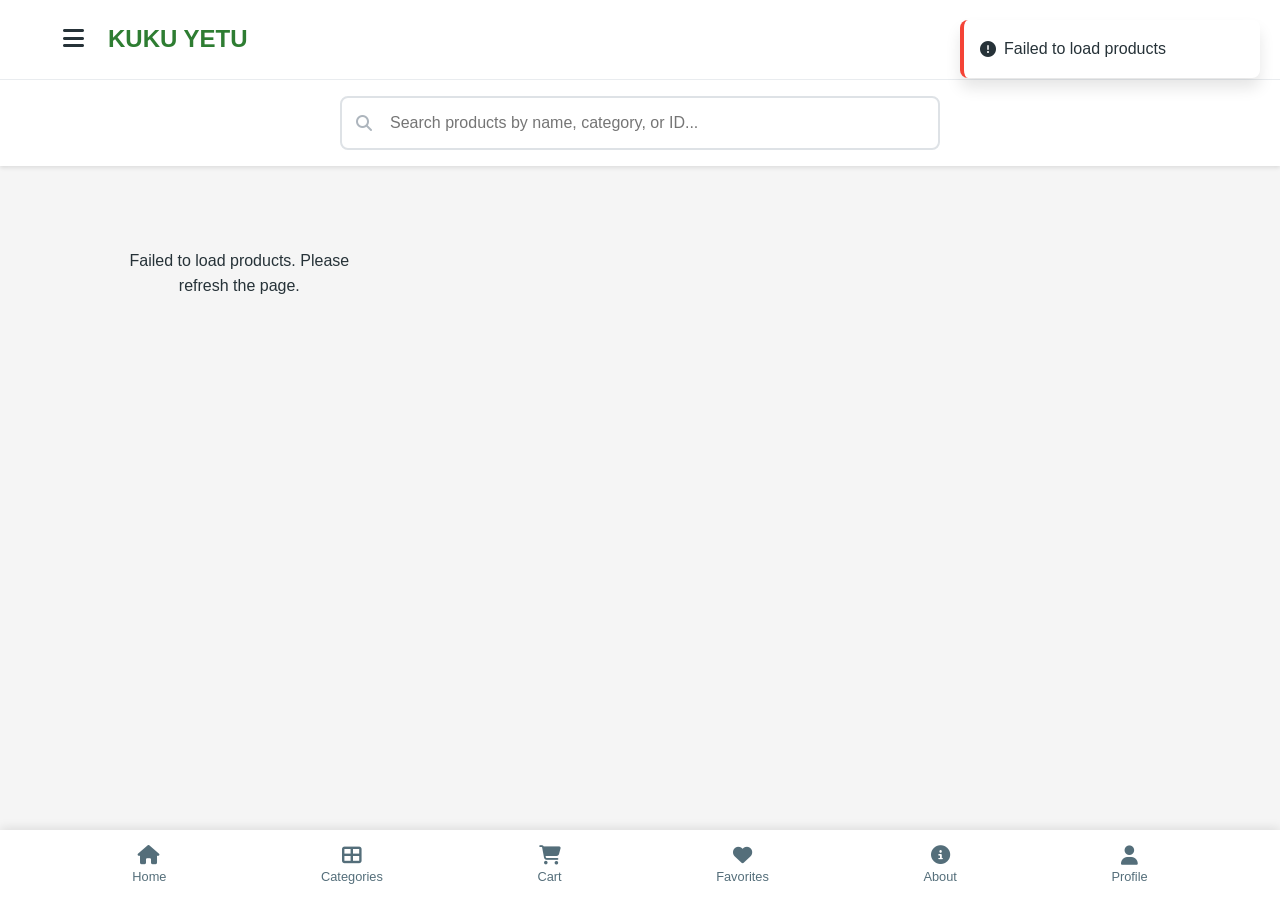
<file: index.html>
<!DOCTYPE html>
<html lang="en">
<head>
    <meta charset="UTF-8">
    <meta name="viewport" content="width=device-width, initial-scale=1.0">
    <title>KUKU YETU - Premium Poultry Products</title>
    <link rel="stylesheet" href="https://cdnjs.cloudflare.com/ajax/libs/font-awesome/6.4.0/css/all.min.css">
    <link rel="stylesheet" href="css/style.css">
    <!-- Add to both index.html and admin.html in the head section -->
<link rel="icon" href="data:image/svg+xml,<svg xmlns='http://www.w3.org/2000/svg' viewBox='0 0 100 100'><text y='.9em' font-size='90'>🐔</text></svg>">
</head>
<body>
    <!-- Loading Spinner -->
    <div id="loading-spinner" class="loading-spinner">
        <div class="spinner"></div>
    </div>

    <!-- Header -->
    <header class="header">
        <div class="header-top">
            <div class="container">
                <div class="header-left">
                    <button class="menu-toggle" id="menuToggle">
                        <i class="fas fa-bars"></i>
                    </button>
                    <div class="logo">
                        <h1>KUKU YETU</h1>
                    </div>
                </div>
                <div class="header-right">
                    <button class="notification-btn" id="notificationBtn">
                        <i class="fas fa-bell"></i>
                        <span class="badge" id="notificationBadge">0</span>
                    </button>
                    <a href="#" class="whatsapp-btn" id="whatsappBtn">
                        <i class="fab fa-whatsapp"></i>
                    </a>
                    <a href="#" class="support-btn" id="supportBtn">
                        <i class="fas fa-headset"></i>
                    </a>
                </div>
            </div>
        </div>

        <!-- Navigation Menu (Hidden by default) -->
        <nav class="main-nav" id="mainNav">
            <div class="container">
                <ul class="nav-links">
                    <li><a href="#" data-filter="all">All Products</a></li>
                    <li><a href="#" data-filter="broilers">Broilers</a></li>
                    <li><a href="#" data-filter="layers">Layers</a></li>
                    <li><a href="#" data-filter="eggs">Eggs</a></li>
                    <li><a href="#" data-filter="chicks">Chicks</a></li>
                </ul>
            </div>
        </nav>

        <!-- Search Bar -->
        <div class="search-bar">
            <div class="container">
                <div class="search-container">
                    <i class="fas fa-search search-icon"></i>
                    <input type="text" id="searchInput" placeholder="Search products by name, category, or ID...">
                </div>
            </div>
        </div>
    </header>

    <!-- Notification Panel -->
    <div class="notification-panel" id="notificationPanel">
        <div class="notification-header">
            <h3>Notifications</h3>
            <button class="close-btn" id="closeNotifications"><i class="fas fa-times"></i></button>
        </div>
        <div class="notification-list" id="notificationList">
            <!-- Notifications will be loaded here -->
        </div>
    </div>

    <!-- Side Menu -->
    <div class="side-menu" id="sideMenu">
        <div class="side-menu-header">
            <h3>Menu</h3>
            <button class="close-btn" id="closeMenu"><i class="fas fa-times"></i></button>
        </div>
        <div class="side-menu-content">
            <div class="menu-section">
                <h4>Filters</h4>
                <div class="filter-options">
                    <label><input type="checkbox" value="broilers"> Broilers</label>
                    <label><input type="checkbox" value="layers"> Layers</label>
                    <label><input type="checkbox" value="eggs"> Eggs</label>
                    <label><input type="checkbox" value="chicks"> Chicks</label>
                </div>
            </div>
            <div class="menu-section">
                <h4>Quick Links</h4>
                <ul>
                    <li><a href="#" data-page="home">Home</a></li>
                    <li><a href="#" data-page="categories">Categories</a></li>
                    <li><a href="#" data-page="cart">Cart</a></li>
                    <li><a href="#" data-page="favorites">Favorites</a></li>
                    <li><a href="#" data-page="about">About</a></li>
                    <li><a href="#" data-page="profile">Profile</a></li>
                </ul>
            </div>
        </div>
    </div>

    <!-- Main Content -->
    <main class="main-content">
        <div class="container">
            <!-- Products Grid -->
            <div class="products-grid" id="productsGrid">
                <!-- Products will be loaded here -->
            </div>
        </div>
    </main>

    <!-- Footer Navigation -->
    <footer class="footer-nav">
        <div class="container">
            <div class="footer-icons">
                <button class="footer-btn" data-page="home">
                    <i class="fas fa-home"></i>
                    <span>Home</span>
                </button>
                <button class="footer-btn" data-page="categories">
                    <i class="fas fa-th-large"></i>
                    <span>Categories</span>
                </button>
                <button class="footer-btn" data-page="cart" id="cartBtn">
                    <i class="fas fa-shopping-cart"></i>
                    <span>Cart</span>
                    <span class="badge" id="cartBadge">0</span>
                </button>
                <button class="footer-btn" data-page="favorites">
                    <i class="fas fa-heart"></i>
                    <span>Favorites</span>
                </button>
                <button class="footer-btn" data-page="about">
                    <i class="fas fa-info-circle"></i>
                    <span>About</span>
                </button>
                <button class="footer-btn" data-page="profile">
                    <i class="fas fa-user"></i>
                    <span>Profile</span>
                </button>
            </div>
        </div>
    </footer>

    <!-- Product Modal -->
    <div class="modal" id="productModal">
        <div class="modal-content">
            <div class="modal-header">
                <h2>Product Details</h2>
                <button class="close-modal"><i class="fas fa-times"></i></button>
            </div>
            <div class="modal-body" id="productModalBody">
                <!-- Product details will be loaded here -->
            </div>
        </div>
    </div>

    <!-- Cart Modal -->
    <div class="modal" id="cartModal">
        <div class="modal-content">
            <div class="modal-header">
                <h2>Shopping Cart</h2>
                <button class="close-modal"><i class="fas fa-times"></i></button>
            </div>
            <div class="modal-body" id="cartModalBody">
                <!-- Cart will be loaded here -->
            </div>
        </div>
    </div>

    <!-- Login Modal -->
    <div class="modal" id="loginModal">
        <div class="modal-content">
            <div class="modal-header">
                <h2>Login / Register</h2>
                <button class="close-modal"><i class="fas fa-times"></i></button>
            </div>
            <div class="modal-body">
                <div class="auth-tabs">
                    <button class="tab-btn active" data-tab="login">Login</button>
                    <button class="tab-btn" data-tab="register">Register</button>
                </div>
                
                <!-- Login Form -->
                <form id="loginForm" class="auth-form active">
                    <div class="form-group">
                        <label>Email</label>
                        <input type="email" id="loginEmail" required>
                    </div>
                    <div class="form-group">
                        <label>Password</label>
                        <input type="password" id="loginPassword" required>
                    </div>
                    <button type="submit" class="btn-primary">Login</button>
                </form>

                <!-- Register Form -->
                <form id="registerForm" class="auth-form">
                    <div class="form-group">
                        <label>Full Name</label>
                        <input type="text" id="registerName" required>
                    </div>
                    <div class="form-group">
                        <label>Email</label>
                        <input type="email" id="registerEmail" required>
                    </div>
                    <div class="form-group">
                        <label>Phone Number</label>
                        <input type="tel" id="registerPhone" required>
                    </div>
                    <div class="form-group">
                        <label>Password</label>
                        <input type="password" id="registerPassword" required minlength="6">
                    </div>
                    <button type="submit" class="btn-primary">Register</button>
                </form>
            </div>
        </div>
    </div>

    <!-- Toast Notification -->
    <div class="toast-container" id="toastContainer"></div>

    <script src="js/api.js"></script>
    <script src="js/main.js"></script>
</body>
</html>
</file>
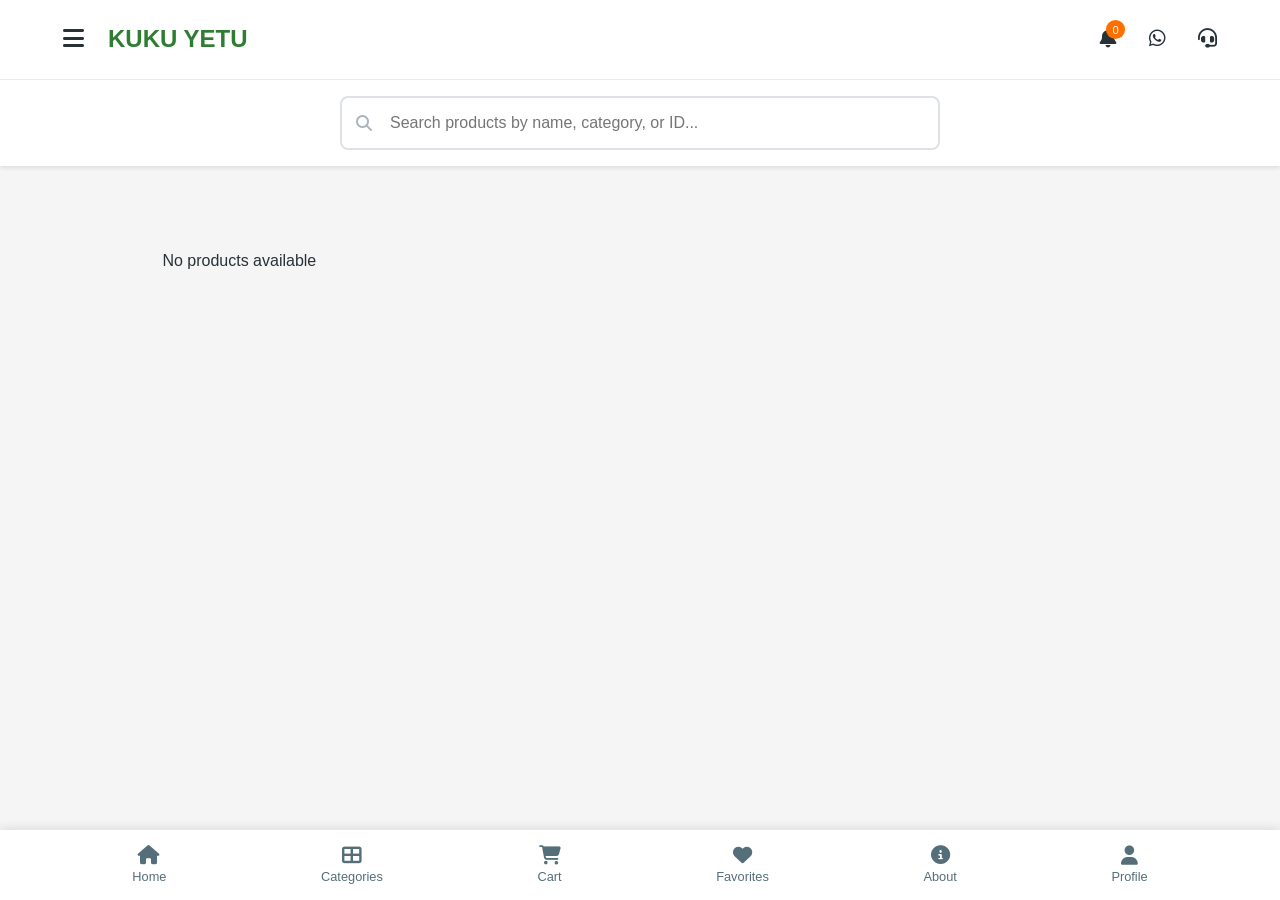
<file: frontend/index.html>
<!DOCTYPE html>
<html lang="en">
<head>
    <meta charset="UTF-8">
    <meta name="viewport" content="width=device-width, initial-scale=1.0">
    <title>KUKU YETU - Premium Poultry Products</title>
    <link rel="stylesheet" href="https://cdnjs.cloudflare.com/ajax/libs/font-awesome/6.4.0/css/all.min.css">
    <link rel="stylesheet" href="css/style.css">
    <!-- Add to both index.html and admin.html in the head section -->
<link rel="icon" type="image/png" sizes="32x32" href="/assets/images/favicon-32x32.png">
<link rel="apple-touch-icon" href="/assets/images/apple-touch-icon.png">

</head>
<body>
    <!-- Loading Spinner -->
    <div id="loading-spinner" class="loading-spinner">
        <div class="spinner"></div>
    </div>

    <!-- Header -->
    <header class="header">
        <div class="header-top">
            <div class="container">
                <div class="header-left">
                    <button class="menu-toggle" id="menuToggle">
                        <i class="fas fa-bars"></i>
                    </button>
                    <div class="logo">
                        <h1>KUKU YETU</h1>
                    </div>
                </div>
                <div class="header-right">
                    <button class="notification-btn" id="notificationBtn">
                        <i class="fas fa-bell"></i>
                        <span class="badge" id="notificationBadge">0</span>
                    </button>
                    <a href="#" class="whatsapp-btn" id="whatsappBtn">
                        <i class="fab fa-whatsapp"></i>
                    </a>
                    <a href="#" class="support-btn" id="supportBtn">
                        <i class="fas fa-headset"></i>
                    </a>
                </div>
            </div>
        </div>

        <!-- Navigation Menu (Hidden by default) -->
        <nav class="main-nav" id="mainNav">
            <div class="container">
                <ul class="nav-links">
                    <li><a href="#" data-filter="all">All Products</a></li>
                    <li><a href="#" data-filter="broilers">Broilers</a></li>
                    <li><a href="#" data-filter="layers">Layers</a></li>
                    <li><a href="#" data-filter="eggs">Eggs</a></li>
                    <li><a href="#" data-filter="chicks">Chicks</a></li>
                </ul>
            </div>
        </nav>

        <!-- Search Bar -->
        <div class="search-bar">
            <div class="container">
                <div class="search-container">
                    <i class="fas fa-search search-icon"></i>
                    <input type="text" id="searchInput" placeholder="Search products by name, category, or ID...">
                </div>
            </div>
        </div>
    </header>

    <!-- Notification Panel -->
    <div class="notification-panel" id="notificationPanel">
        <div class="notification-header">
            <h3>Notifications</h3>
            <button class="close-btn" id="closeNotifications"><i class="fas fa-times"></i></button>
        </div>
        <div class="notification-list" id="notificationList">
            <!-- Notifications will be loaded here -->
        </div>
    </div>

    <!-- Side Menu -->
    <div class="side-menu" id="sideMenu">
        <div class="side-menu-header">
            <h3>Menu</h3>
            <button class="close-btn" id="closeMenu"><i class="fas fa-times"></i></button>
        </div>
        <div class="side-menu-content">
            <div class="menu-section">
                <h4>Filters</h4>
                <div class="filter-options">
                    <label><input type="checkbox" value="broilers"> Broilers</label>
                    <label><input type="checkbox" value="layers"> Layers</label>
                    <label><input type="checkbox" value="eggs"> Eggs</label>
                    <label><input type="checkbox" value="chicks"> Chicks</label>
                </div>
            </div>
            <div class="menu-section">
                <h4>Quick Links</h4>
                <ul>
                    <li><a href="#" data-page="home">Home</a></li>
                    <li><a href="#" data-page="categories">Categories</a></li>
                    <li><a href="#" data-page="cart">Cart</a></li>
                    <li><a href="#" data-page="favorites">Favorites</a></li>
                    <li><a href="#" data-page="about">About</a></li>
                    <li><a href="#" data-page="profile">Profile</a></li>
                </ul>
            </div>
        </div>
    </div>

    <!-- Main Content -->
    <main class="main-content">
        <div class="container">
            <!-- Products Grid -->
            <div class="products-grid" id="productsGrid">
                <!-- Products will be loaded here -->
            </div>
        </div>
    </main>

    <!-- Footer Navigation -->
    <footer class="footer-nav">
        <div class="container">
            <div class="footer-icons">
                <button class="footer-btn" data-page="home">
                    <i class="fas fa-home"></i>
                    <span>Home</span>
                </button>
                <button class="footer-btn" data-page="categories">
                    <i class="fas fa-th-large"></i>
                    <span>Categories</span>
                </button>
                <button class="footer-btn" data-page="cart" id="cartBtn">
                    <i class="fas fa-shopping-cart"></i>
                    <span>Cart</span>
                    <span class="badge" id="cartBadge">0</span>
                </button>
                <button class="footer-btn" data-page="favorites">
                    <i class="fas fa-heart"></i>
                    <span>Favorites</span>
                </button>
                <button class="footer-btn" data-page="about">
                    <i class="fas fa-info-circle"></i>
                    <span>About</span>
                </button>
                <button class="footer-btn" data-page="profile">
                    <i class="fas fa-user"></i>
                    <span>Profile</span>
                </button>
            </div>
        </div>
    </footer>

    <!-- Product Modal -->
    <div class="modal" id="productModal">
        <div class="modal-content">
            <div class="modal-header">
                <h2>Product Details</h2>
                <button class="close-modal"><i class="fas fa-times"></i></button>
            </div>
            <div class="modal-body" id="productModalBody">
                <!-- Product details will be loaded here -->
            </div>
        </div>
    </div>

    <!-- Cart Modal -->
    <div class="modal" id="cartModal">
        <div class="modal-content">
            <div class="modal-header">
                <h2>Shopping Cart</h2>
                <button class="close-modal"><i class="fas fa-times"></i></button>
            </div>
            <div class="modal-body" id="cartModalBody">
                <!-- Cart will be loaded here -->
            </div>
        </div>
    </div>

    <!-- Login Modal -->
    <div class="modal" id="loginModal">
        <div class="modal-content">
            <div class="modal-header">
                <h2>Login / Register</h2>
                <button class="close-modal"><i class="fas fa-times"></i></button>
            </div>
            <div class="modal-body">
                <div class="auth-tabs">
                    <button class="tab-btn active" data-tab="login">Login</button>
                    <button class="tab-btn" data-tab="register">Register</button>
                </div>
                
                <!-- Login Form -->
                <form id="loginForm" class="auth-form active">
                    <div class="form-group">
                        <label>Email</label>
                        <input type="email" id="loginEmail" required>
                    </div>
                    <div class="form-group">
                        <label>Password</label>
                        <input type="password" id="loginPassword" required>
                    </div>
                    <button type="submit" class="btn-primary">Login</button>
                </form>

                <!-- Register Form -->
                <form id="registerForm" class="auth-form">
                    <div class="form-group">
                        <label>Full Name</label>
                        <input type="text" id="registerName" required>
                    </div>
                    <div class="form-group">
                        <label>Email</label>
                        <input type="email" id="registerEmail" required>
                    </div>
                    <div class="form-group">
                        <label>Phone Number</label>
                        <input type="tel" id="registerPhone" required>
                    </div>
                    <div class="form-group">
                        <label>Password</label>
                        <input type="password" id="registerPassword" required minlength="6">
                    </div>
                    <button type="submit" class="btn-primary">Register</button>
                </form>
            </div>
        </div>
    </div>

    <!-- Toast Notification -->
    <div class="toast-container" id="toastContainer"></div>

    <script src="js/api.js"></script>
    <script src="js/main.js"></script>
</body>
</html>
</file>
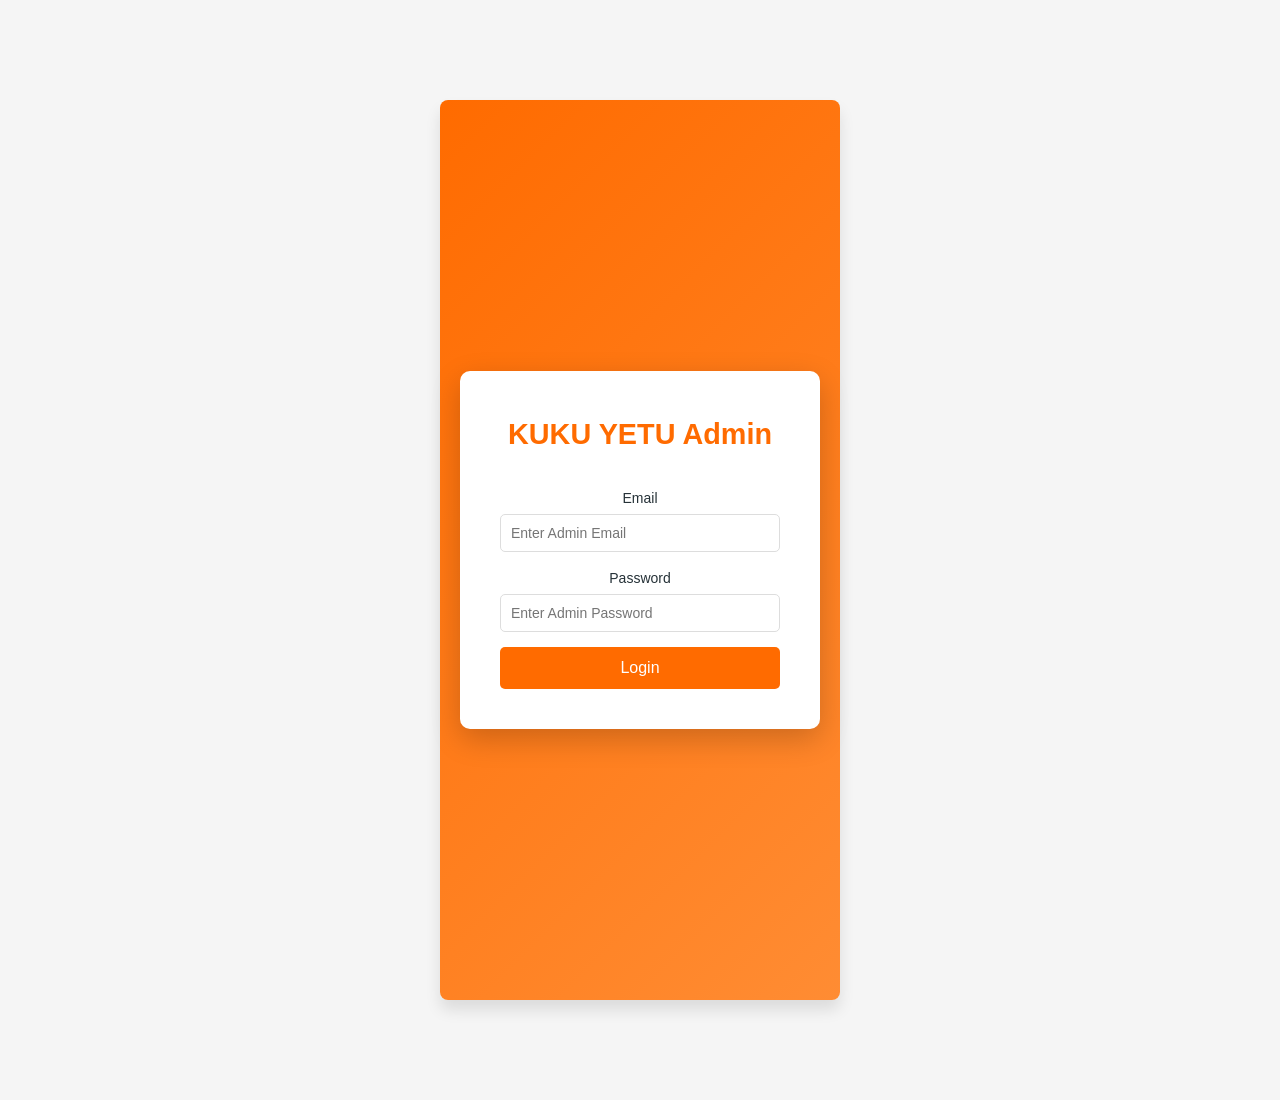
<file: admin.html>
<!DOCTYPE html>
<html lang="en">
<head>
    <meta charset="UTF-8">
    <meta name="viewport" content="width=device-width, initial-scale=1.0">
    <title>KUKU YETU - Admin Dashboard</title>
    <link rel="stylesheet" href="https://cdnjs.cloudflare.com/ajax/libs/font-awesome/6.4.0/css/all.min.css">
    <link rel="stylesheet" href="css/style.css">
    <link rel="stylesheet" href="css/admin.css">
    <link rel="icon" href="data:image/svg+xml,%3Csvg xmlns='http://www.w3.org/2000/svg' viewBox='0 0 100 100'%3E%3Ctext y='.9em' font-size='90'%3E🐔%3C/text%3E%3C/svg%3E">
    <style>
        .status-badge {
            display: inline-block;
            padding: 5px 12px;
            border-radius: 20px;
            font-size: 12px;
            font-weight: bold;
            text-transform: capitalize;
        }
        .status-badge.pending { background: #fff3e0; color: #ff9800; }
        .status-badge.confirmed { background: #e3f2fd; color: #2196f3; }
        .status-badge.shipped { background: #f3e5f5; color: #9c27b0; }
        .status-badge.delivered { background: #e8f5e9; color: #4caf50; }
        .status-badge.completed { background: #e8f5e9; color: #2e7d32; }
        .status-badge.cancelled { background: #ffebee; color: #f44336; }
        
        .btn-view {
            padding: 5px 10px;
            border: none;
            border-radius: 4px;
            cursor: pointer;
            font-size: 12px;
            margin: 2px;
            transition: all 0.3s;
        }
        .btn-view:hover { opacity: 0.8; transform: translateY(-1px); }
        
        .stock-badge {
            display: inline-block;
            padding: 3px 8px;
            border-radius: 12px;
            font-size: 11px;
            font-weight: bold;
        }
        .stock-badge.available { background: #d4edda; color: #155724; }
        .stock-badge.low { background: #fff3cd; color: #856404; }
        .stock-badge.out { background: #f8d7da; color: #721c24; }
        
        .modal {
            display: none;
            position: fixed;
            top: 0;
            left: 0;
            width: 100%;
            height: 100%;
            background: rgba(0,0,0,0.5);
            z-index: 1000;
            justify-content: center;
            align-items: center;
        }
        .modal.active { display: flex; }
        .modal-content {
            background: white;
            border-radius: 10px;
            max-width: 600px;
            width: 90%;
            max-height: 85vh;
            overflow-y: auto;
            position: relative;
        }
        .modal-header {
            padding: 15px 20px;
            border-bottom: 1px solid #eee;
            display: flex;
            justify-content: space-between;
            align-items: center;
            position: sticky;
            top: 0;
            background: white;
            z-index: 10;
        }
        .modal-header h2 { margin: 0; font-size: 1.2rem; }
        .close-modal {
            background: none;
            border: none;
            font-size: 24px;
            cursor: pointer;
            color: #999;
        }
        .modal-body { padding: 20px; }
        
        .form-group { margin-bottom: 15px; }
        .form-group label { display: block; margin-bottom: 5px; font-weight: 500; font-size: 14px; }
        .form-group input, .form-group select, .form-group textarea {
            width: 100%;
            padding: 10px;
            border: 1px solid #ddd;
            border-radius: 5px;
            font-size: 14px;
        }
        .form-row {
            display: grid;
            grid-template-columns: 1fr 1fr;
            gap: 15px;
        }
        
        .image-preview {
            display: flex;
            flex-wrap: wrap;
            gap: 10px;
            margin-top: 10px;
        }
        .image-preview img {
            width: 80px;
            height: 80px;
            object-fit: cover;
            border-radius: 5px;
            border: 1px solid #ddd;
        }
        
        .toast-container {
            position: fixed;
            top: 20px;
            right: 20px;
            z-index: 9999;
        }
        .toast {
            padding: 12px 20px;
            margin-bottom: 10px;
            border-radius: 5px;
            color: white;
            display: flex;
            align-items: center;
            gap: 10px;
            animation: slideIn 0.3s ease;
            box-shadow: 0 2px 10px rgba(0,0,0,0.1);
        }
        .toast.success { background: #4caf50; }
        .toast.error { background: #f44336; }
        .toast.info { background: #2196f3; }
        .toast.warning { background: #ff9800; }
        
        @keyframes slideIn {
            from { transform: translateX(100%); opacity: 0; }
            to { transform: translateX(0); opacity: 1; }
        }
        
        .loading-spinner {
            position: fixed;
            top: 0;
            left: 0;
            width: 100%;
            height: 100%;
            background: rgba(0,0,0,0.5);
            z-index: 9999;
            display: none;
            justify-content: center;
            align-items: center;
        }
        .loading-spinner.active { display: flex; }
        .spinner {
            width: 50px;
            height: 50px;
            border: 5px solid #f3f3f3;
            border-top: 5px solid #ff6b00;
            border-radius: 50%;
            animation: spin 1s linear infinite;
        }
        @keyframes spin {
            0% { transform: rotate(0deg); }
            100% { transform: rotate(360deg); }
        }
        
        .table-container { overflow-x: auto; margin-top: 20px; }
        table { width: 100%; border-collapse: collapse; }
        th, td { padding: 12px; text-align: left; border-bottom: 1px solid #eee; }
        th { background: #f8f9fa; font-weight: 600; }
        tr:hover { background: #fafafa; }
        
        .stats-grid {
            display: grid;
            grid-template-columns: repeat(auto-fit, minmax(200px, 1fr));
            gap: 20px;
            margin-bottom: 30px;
        }
        .stat-card {
            background: white;
            padding: 20px;
            border-radius: 10px;
            box-shadow: 0 2px 4px rgba(0,0,0,0.1);
            text-align: center;
        }
        .stat-card h3 { margin: 0 0 10px; font-size: 14px; color: #666; }
        .stat-number { font-size: 32px; font-weight: bold; color: #ff6b00; }
        
        .admin-tab { display: none; }
        .admin-tab.active { display: block; }
        
        .admin-tabs {
            display: flex;
            gap: 10px;
            margin-bottom: 20px;
            border-bottom: 1px solid #eee;
            padding-bottom: 10px;
        }
        .tab-btn {
            padding: 10px 20px;
            background: none;
            border: none;
            cursor: pointer;
            font-size: 16px;
            font-weight: 500;
            color: #666;
            transition: all 0.3s;
        }
        .tab-btn.active { color: #ff6b00; border-bottom: 2px solid #ff6b00; }
        
        .admin-login {
            min-height: 100vh;
            display: flex;
            justify-content: center;
            align-items: center;
            background: linear-gradient(135deg, #ff6b00, #ff8c33);
        }
        .login-box {
            background: white;
            padding: 40px;
            border-radius: 10px;
            width: 100%;
            max-width: 400px;
            text-align: center;
            box-shadow: 0 10px 30px rgba(0,0,0,0.2);
        }
        .login-box h1 { color: #ff6b00; margin-bottom: 30px; }
        .login-box button {
            width: 100%;
            padding: 12px;
            background: #ff6b00;
            color: white;
            border: none;
            border-radius: 5px;
            font-size: 16px;
            cursor: pointer;
        }
        
        .admin-header {
            background: white;
            padding: 15px 20px;
            box-shadow: 0 2px 4px rgba(0,0,0,0.1);
        }
        .admin-header-content {
            display: flex;
            justify-content: space-between;
            align-items: center;
            max-width: 1200px;
            margin: 0 auto;
        }
        .btn-logout {
            padding: 8px 16px;
            background: #f44336;
            color: white;
            border: none;
            border-radius: 5px;
            cursor: pointer;
        }
        
        .admin-section-header {
            display: flex;
            justify-content: space-between;
            align-items: center;
            margin-bottom: 20px;
        }
        .btn-primary {
            padding: 10px 20px;
            background: #ff6b00;
            color: white;
            border: none;
            border-radius: 5px;
            cursor: pointer;
        }
    </style>
</head>
<body>
    <div id="loading-spinner" class="loading-spinner">
        <div class="spinner"></div>
    </div>

    <div class="toast-container" id="toastContainer"></div>

    <!-- Admin Login -->
    <div id="adminLogin" class="admin-login">
        <div class="login-box">
            <h1>KUKU YETU Admin</h1>
            <form id="adminLoginForm">
                <div class="form-group">
                    <label>Email</label>
                    <input type="email" id="adminEmail" placeholder="Enter Admin Email" required>
                </div>
                <div class="form-group">
                    <label>Password</label>
                    <input type="password" id="adminPassword" placeholder="Enter Admin Password" required>
                </div>
                <button type="submit">Login</button>
            </form>
        </div>
    </div>

    <!-- Admin Dashboard -->
    <div id="adminDashboard" style="display: none;">
        <div class="admin-header">
            <div class="container">
                <div class="admin-header-content">
                    <h1>KUKU YETU Admin Dashboard</h1>
                    <button class="btn-logout" onclick="adminLogout()">Logout</button>
                </div>
            </div>
        </div>

        <div class="admin-nav">
            <div class="container">
                <ul class="admin-tabs">
                    <li><button class="tab-btn active" data-tab="dashboard">Dashboard</button></li>
                    <li><button class="tab-btn" data-tab="products">Products</button></li>
                    <li><button class="tab-btn" data-tab="orders">Orders</button></li>
                </ul>
            </div>
        </div>

        <div class="admin-content">
            <div class="container">
                <div id="dashboardTab" class="admin-tab active">
                    <div class="stats-grid">
                        <div class="stat-card"><h3>Total Orders</h3><div class="stat-number" id="totalOrders">0</div></div>
                        <div class="stat-card"><h3>Pending Orders</h3><div class="stat-number" id="pendingOrders">0</div></div>
                        <div class="stat-card"><h3>Completed Orders</h3><div class="stat-number" id="completedOrders">0</div></div>
                        <div class="stat-card"><h3>Total Products</h3><div class="stat-number" id="totalProducts">0</div></div>
                    </div>
                    <div class="recent-orders">
                        <h2>Recent Orders</h2>
                        <div class="table-container">
                            <table><thead><tr><th>Order ID</th><th>Customer</th><th>Total</th><th>Status</th><th>Date</th><th>Actions</th></tr></thead><tbody id="recentOrdersBody"></tbody></table>
                        </div>
                    </div>
                </div>

                <div id="productsTab" class="admin-tab">
                    <div class="admin-section-header">
                        <h2>Manage Products</h2>
                        <button class="btn-primary" onclick="openAddProductModal()">+ Add New Product</button>
                    </div>
                    <div class="table-container">
                        <table><thead><tr><th>ID</th><th>Image</th><th>Title</th><th>Category</th><th>Price</th><th>Stock</th><th>Rating</th><th>Actions</th></tr></thead><tbody id="productsBody"></tbody></table>
                    </div>
                </div>

                <div id="ordersTab" class="admin-tab">
                    <h2>All Orders</h2>
                    <div class="table-container">
                        <table><thead><tr><th>Order ID</th><th>Customer Name</th><th>Phone</th><th>Location</th><th>Products</th><th>Status</th><th>Actions</th></tr></thead><tbody id="allOrdersBody"></tbody></table>
                    </div>
                </div>
            </div>
        </div>
    </div>

    <!-- Add Product Modal - NO inline onsubmit -->
    <div class="modal" id="addProductModal">
        <div class="modal-content">
            <div class="modal-header">
                <h2>Add New Product</h2>
                <button class="close-modal" onclick="document.getElementById('addProductModal').classList.remove('active')">&times;</button>
            </div>
            <div class="modal-body">
                <form id="addProductForm" enctype="multipart/form-data">
                    <div class="form-group">
                        <label>Title *</label>
                        <input type="text" id="productTitle" required>
                    </div>
                    <div class="form-row">
                        <div class="form-group">
                            <label>Price (Ksh) *</label>
                            <input type="number" id="productPrice" step="0.01" required>
                        </div>
                        <div class="form-group">
                            <label>Old Price (Optional)</label>
                            <input type="number" id="productOldPrice" step="0.01">
                        </div>
                    </div>
                    <div class="form-group">
                        <label>Description *</label>
                        <textarea id="productDescription" rows="4" required></textarea>
                    </div>
                    <div class="form-row">
                        <div class="form-group">
                            <label>Category *</label>
                            <select id="productCategory" required>
                                <option value="">Select Category</option>
                                <option value="broilers">Broilers</option>
                                <option value="layers">Layers</option>
                                <option value="eggs">Eggs</option>
                                <option value="chicks">Chicks</option>
                                <option value="other">Other Products</option>
                            </select>
                        </div>
                        <div class="form-group">
                            <label>Stock Status</label>
                            <select id="productStock">
                                <option value="available">In Stock</option>
                                <option value="low">Few Units Left</option>
                                <option value="out">Out of Stock</option>
                            </select>
                        </div>
                    </div>
                    <div class="form-row">
                        <div class="form-group">
                            <label>Rating</label>
                            <select id="productRating">
                                <option value="1">1 Star</option>
                                <option value="2">2 Stars</option>
                                <option value="3">3 Stars</option>
                                <option value="4">4 Stars</option>
                                <option value="4.5">4.5 Stars</option>
                                <option value="5">5 Stars</option>
                            </select>
                        </div>
                    </div>
                    <div class="form-group">
                        <label>Product Images (Select multiple - hold Ctrl/Cmd)</label>
                        <input type="file" id="productImages" name="images" multiple accept="image/*" required>
                        <div class="image-preview" id="imagePreview"></div>
                        <small>Tip: Hold Ctrl (Windows) or Cmd (Mac) to select multiple images.</small>
                    </div>
                    <button type="submit" class="btn-primary" style="width: 100%;">Add Product</button>
                </form>
            </div>
        </div>
    </div>

    <!-- Edit Product Modal -->
    <div class="modal" id="editProductModal">
        <div class="modal-content">
            <div class="modal-header">
                <h2>Edit Product</h2>
                <button class="close-modal" onclick="document.getElementById('editProductModal').classList.remove('active')">&times;</button>
            </div>
            <div class="modal-body">
                <form id="editProductForm" enctype="multipart/form-data">
                    <input type="hidden" id="editProductId">
                    <div class="form-group"><label>Title *</label><input type="text" id="editProductTitle" required></div>
                    <div class="form-row">
                        <div class="form-group"><label>Price (Ksh) *</label><input type="number" id="editProductPrice" step="0.01" required></div>
                        <div class="form-group"><label>Old Price</label><input type="number" id="editProductOldPrice" step="0.01"></div>
                    </div>
                    <div class="form-group"><label>Description *</label><textarea id="editProductDescription" rows="4" required></textarea></div>
                    <div class="form-row">
                        <div class="form-group"><label>Category *</label><select id="editProductCategory" required>
                            <option value="">Select Category</option>
                            <option value="broilers">Broilers</option>
                            <option value="layers">Layers</option>
                            <option value="eggs">Eggs</option>
                            <option value="chicks">Chicks</option>
                            <option value="other">Other Products</option>
                        </select></div>
                        <div class="form-group"><label>Stock Status</label><select id="editProductStock">
                            <option value="available">In Stock</option>
                            <option value="low">Few Units Left</option>
                            <option value="out">Out of Stock</option>
                        </select></div>
                    </div>
                    <div class="form-row">
                        <div class="form-group"><label>Rating</label><select id="editProductRating">
                            <option value="1">1 Star</option><option value="2">2 Stars</option>
                            <option value="3">3 Stars</option><option value="4">4 Stars</option>
                            <option value="4.5">4.5 Stars</option><option value="5">5 Stars</option>
                        </select></div>
                    </div>
                    <div class="form-group"><label>Current Images</label><div class="image-preview" id="editImagePreview"></div></div>
                    <div class="form-group"><label>Add New Images</label><input type="file" id="editProductImages" multiple accept="image/*"></div>
                    <button type="submit" class="btn-primary" style="width: 100%;">Update Product</button>
                </form>
            </div>
        </div>
    </div>

    <div class="modal" id="orderDetailsModal"><div class="modal-content"><div class="modal-header"><h2>Order Details</h2><button class="close-modal" onclick="document.getElementById('orderDetailsModal').classList.remove('active')">&times;</button></div><div class="modal-body" id="orderDetailsBody"></div></div></div>
    <div class="modal" id="editOrderModal"><div class="modal-content"><div class="modal-header"><h2>Edit Order</h2><button class="close-modal" onclick="document.getElementById('editOrderModal').classList.remove('active')">&times;</button></div><div class="modal-body"><form id="editOrderForm"><input type="hidden" id="editOrderId"><div class="form-group"><label>Order Number</label><input type="text" id="editOrderNumber" readonly disabled></div><div class="form-group"><label>Customer Name *</label><input type="text" id="editCustomerName" required></div><div class="form-group"><label>Phone Number *</label><input type="tel" id="editCustomerPhone" required></div><div class="form-group"><label>Location *</label><input type="text" id="editCustomerLocation" required></div><div class="form-group"><label>Specific Address</label><textarea id="editCustomerAddress" rows="2"></textarea></div><div class="form-group"><label>Order Status</label><select id="editOrderStatus"><option value="pending">Pending</option><option value="confirmed">Confirmed</option><option value="shipped">Shipped</option><option value="delivered">Delivered</option><option value="completed">Completed</option><option value="cancelled">Cancelled</option></select></div><div class="form-group"><label>Products</label><div id="editOrderProducts" style="background:#f8f9fa;padding:10px;border-radius:5px;max-height:200px;overflow-y:auto;"></div></div><div class="form-group"><label>Total Amount</label><input type="text" id="editOrderTotal" readonly disabled></div><button type="submit" class="btn-primary" style="width:100%;">Save Changes</button></form></div></div></div>

    <script src="js/api.js"></script>
    <script src="js/admin.js"></script>
</body>
</html>
</file>
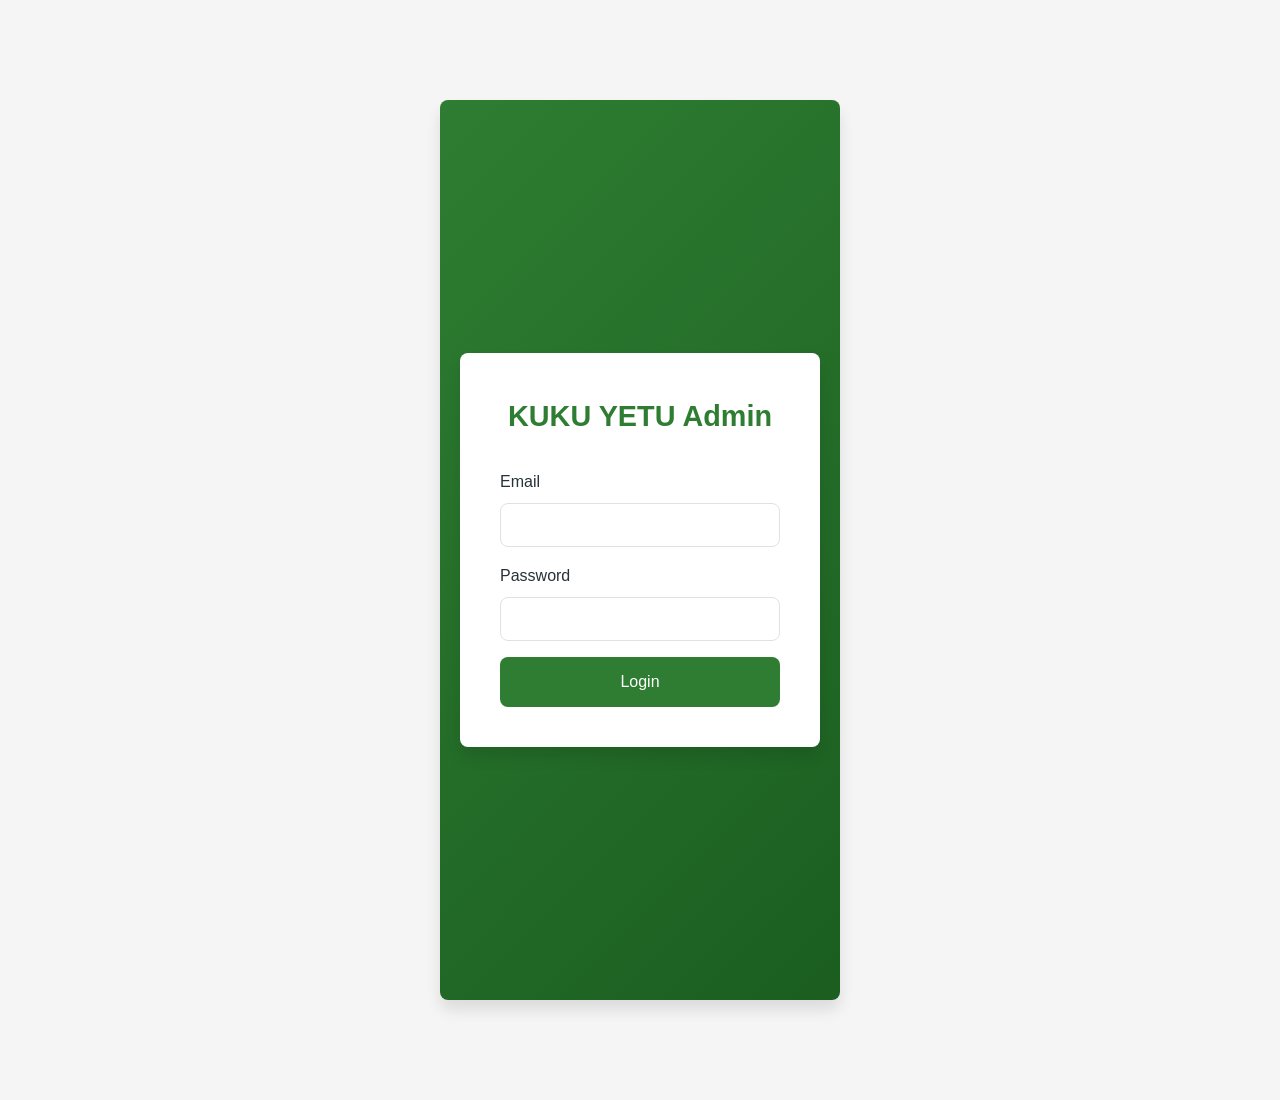
<file: frontend/admin.html>
<!DOCTYPE html>
<html lang="en">
<head>
    <meta charset="UTF-8">
    <meta name="viewport" content="width=device-width, initial-scale=1.0">
    <title>KUKU YETU - Admin Dashboard</title>
    <link rel="stylesheet" href="https://cdnjs.cloudflare.com/ajax/libs/font-awesome/6.4.0/css/all.min.css">
    <link rel="stylesheet" href="css/style.css">
    <link rel="stylesheet" href="css/admin.css">
    <!-- Add to both index.html and admin.html in the head section -->
<link rel="icon" type="image/png" sizes="32x32" href="assets/icons/favicon-32x32.png">
<link rel="apple-touch-icon" href="assets/icons/apple-touch-icon.png">
</head>
<body>
    <!-- Loading Spinner -->
    <div id="loading-spinner" class="loading-spinner">
        <div class="spinner"></div>
    </div>

    <!-- Admin Login -->
    <div id="adminLogin" class="admin-login">
        <div class="login-box">
            <h1>KUKU YETU Admin</h1>
            <form id="adminLoginForm">
                <div class="form-group">
                    <label>Email</label>
                    <input type="email" id="adminEmail" required>
                </div>
                <div class="form-group">
                    <label>Password</label>
                    <input type="password" id="adminPassword" required>
                </div>
                <button type="submit" class="btn-primary">Login</button>
            </form>
        </div>
    </div>

    <!-- Admin Dashboard -->
    <div id="adminDashboard" style="display: none;">
        <div class="admin-header">
            <div class="container">
                <div class="admin-header-content">
                    <h1>KUKU YETU Admin Dashboard</h1>
                    <button class="btn-logout" onclick="adminLogout()">Logout</button>
                </div>
            </div>
        </div>

        <div class="admin-nav">
            <div class="container">
                <ul class="admin-tabs">
                    <li><button class="tab-btn active" data-tab="dashboard">Dashboard</button></li>
                    <li><button class="tab-btn" data-tab="products">Products</button></li>
                    <li><button class="tab-btn" data-tab="orders">Orders</button></li>
                </ul>
            </div>
        </div>

        <div class="admin-content">
            <div class="container">
                <!-- Dashboard Tab -->
                <div id="dashboardTab" class="admin-tab active">
                    <div class="stats-grid">
                        <div class="stat-card">
                            <h3>Total Orders</h3>
                            <div class="stat-number" id="totalOrders">0</div>
                        </div>
                        <div class="stat-card">
                            <h3>Pending Orders</h3>
                            <div class="stat-number" id="pendingOrders">0</div>
                        </div>
                        <div class="stat-card">
                            <h3>Completed Orders</h3>
                            <div class="stat-number" id="completedOrders">0</div>
                        </div>
                        <div class="stat-card">
                            <h3>Total Products</h3>
                            <div class="stat-number" id="totalProducts">0</div>
                        </div>
                    </div>

                    <div class="recent-orders">
                        <h2>Recent Orders</h2>
                        <div class="table-container">
                            <table id="recentOrdersTable">
                                <thead>
                                    <tr>
                                        <th>Order ID</th>
                                        <th>Customer</th>
                                        <th>Total</th>
                                        <th>Status</th>
                                        <th>Date</th>
                                        <th>Action</th>
                                    </tr>
                                </thead>
                                <tbody id="recentOrdersBody">
                                    <!-- Orders will be loaded here -->
                                </tbody>
                            </table>
                        </div>
                    </div>
                </div>

                <!-- Products Tab -->
                <div id="productsTab" class="admin-tab">
                    <div class="admin-section-header">
                        <h2>Manage Products</h2>
                        <button class="btn-primary" onclick="openAddProductModal()">Add New Product</button>
                    </div>

                    <div class="table-container">
                        <table id="productsTable">
                            <thead>
                                <tr>
                                    <th>ID</th>
                                    <th>Image</th>
                                    <th>Title</th>
                                    <th>Category</th>
                                    <th>Price</th>
                                    <th>Stock</th>
                                    <th>Rating</th>
                                    <th>Actions</th>
                                </tr>
                            </thead>
                            <tbody id="productsBody">
                                <!-- Products will be loaded here -->
                            </tbody>
                        </table>
                    </div>
                </div>

                <!-- Orders Tab -->
                <div id="ordersTab" class="admin-tab">
                    <h2>All Orders</h2>
                    <div class="table-container">
                        <table id="allOrdersTable">
                            <thead>
                                <tr>
                                    <th>Order ID</th>
                                    <th>Customer Name</th>
                                    <th>Phone</th>
                                    <th>Location</th>
                                    <th>Product</th>
                                    <th>Status</th>
                                    <th>Action</th>
                                </tr>
                            </thead>
                            <tbody id="allOrdersBody">
                                <!-- Orders will be loaded here -->
                            </tbody>
                        </table>
                    </div>
                </div>
            </div>
        </div>
    </div>

    <!-- Add Product Modal -->
    <div class="modal" id="addProductModal">
        <div class="modal-content">
            <div class="modal-header">
                <h2>Add New Product</h2>
                <button class="close-modal"><i class="fas fa-times"></i></button>
            </div>
            <div class="modal-body">
                <form id="addProductForm" enctype="multipart/form-data">
                    <div class="form-group">
                        <label>Title</label>
                        <input type="text" id="productTitle" required>
                    </div>

                    <div class="form-row">
                        <div class="form-group">
                            <label>Price ($)</label>
                            <input type="number" id="productPrice" step="0.01" required>
                        </div>
                        <div class="form-group">
                            <label>Old Price ($) (Optional)</label>
                            <input type="number" id="productOldPrice" step="0.01">
                        </div>
                    </div>

                                      <div class="form-group" style="clear: both; width: 100%; margin-bottom: 20px;">
                        <label for="productDescription" style="display: block; margin-bottom: 8px; font-weight: 600; font-size: 14px; color: #333;">Description <span style="color: #f44336;">*</span></label>
                        <textarea 
                            id="productDescription" 
                            name="description" 
                            rows="4" 
                            required
                            style="width: 100%; 
                                   padding: 12px; 
                                   border: 2px solid #2196F3; 
                                   border-radius: 8px; 
                                   font-size: 16px; 
                                   font-family: 'Segoe UI', Arial, sans-serif;
                                   background-color: #ffffff;
                                   color: #000000;
                                   resize: vertical;
                                   box-sizing: border-box;
                                   line-height: 1.6;
                                   box-shadow: 0 2px 4px rgba(0,0,0,0.1);"
                            placeholder="Enter detailed product description here..."
                        ></textarea>
                        <small style="display: block; margin-top: 5px; color: #666; font-size: 12px;">Provide a detailed description of your product</small>
                    </div>
                    <div class="form-row">
                        <div class="form-group">
                            <label>Category</label>
                            <select id="productCategory" required>
                                <option value="">Select Category</option>
                                <option value="broilers">Broilers</option>
                                <option value="layers">Layers</option>
                                <option value="eggs">Eggs</option>
                                <option value="chicks">Chicks</option>
                            </select>
                        </div>
                        <div class="form-group">
                            <label>Stock Status</label>
                            <select id="productStock" required>
                                <option value="available">Available</option>
                                <option value="low">Few Units Left</option>
                                <option value="out">Out of Stock</option>
                            </select>
                        </div>
                    </div>

                    <div class="form-group">
                        <label>Rating</label>
                        <select id="productRating" required>
                            <option value="1">1 Star</option>
                            <option value="2">2 Stars</option>
                            <option value="3">3 Stars</option>
                            <option value="4">4 Stars</option>
                            <option value="4.5">4.5 Stars</option>
                            <option value="5">5 Stars</option>
                        </select>
                    </div>

                    <div class="form-group">
                        <label>Product Images (Select multiple)</label>
                        <input type="file" id="productImages" multiple accept="image/*" required>
                        <div class="image-preview" id="imagePreview"></div>
                    </div>

                    <button type="submit" class="btn-primary">Add Product</button>
                </form>
            </div>
        </div>
    </div>

    <!-- Order Details Modal -->
    <div class="modal" id="orderDetailsModal">
        <div class="modal-content">
            <div class="modal-header">
                <h2>Order Details</h2>
                <button class="close-modal"><i class="fas fa-times"></i></button>
            </div>
            <div class="modal-body" id="orderDetailsBody">
                <!-- Order details will be loaded here -->
            </div>
        </div>
    </div>
    <!-- Edit Product Modal -->
<div class="modal" id="editProductModal">
    <div class="modal-content">
        <div class="modal-header">
            <h2>Edit Product</h2>
            <button class="close-modal"><i class="fas fa-times"></i></button>
        </div>
        <div class="modal-body">
            <form id="editProductForm" enctype="multipart/form-data">
                <input type="hidden" id="editProductId">
                
                <div class="form-group">
                    <label>Title</label>
                    <input type="text" id="editProductTitle" required>
                </div>

                <div class="form-row">
                    <div class="form-group">
                        <label>Price ($)</label>
                        <input type="number" id="editProductPrice" step="0.01" required>
                    </div>
                    <div class="form-group">
                        <label>Old Price ($) (Optional)</label>
                        <input type="number" id="editProductOldPrice" step="0.01">
                    </div>
                </div>

                <div class="form-group">
                    <label>Description</label>
                    <textarea id="editProductDescription" rows="4" required></textarea>
                </div>

                <div class="form-row">
                    <div class="form-group">
                        <label>Category</label>
                        <select id="editProductCategory" required>
                            <option value="">Select Category</option>
                            <option value="broilers">Broilers</option>
                            <option value="layers">Layers</option>
                            <option value="eggs">Eggs</option>
                            <option value="chicks">Chicks</option>
                        </select>
                    </div>
                    <div class="form-group">
                        <label>Stock Status</label>
                        <select id="editProductStock" required>
                            <option value="available">Available</option>
                            <option value="low">Few Units Left</option>
                            <option value="out">Out of Stock</option>
                        </select>
                    </div>
                </div>

                <div class="form-group">
                    <label>Rating</label>
                    <select id="editProductRating" required>
                        <option value="1">1 Star</option>
                        <option value="2">2 Stars</option>
                        <option value="3">3 Stars</option>
                        <option value="4">4 Stars</option>
                        <option value="4.5">4.5 Stars</option>
                        <option value="5">5 Stars</option>
                    </select>
                </div>

                <div class="form-group">
                    <label>Current Images</label>
                    <div class="image-preview" id="editImagePreview"></div>
                </div>

                <div class="form-group">
                    <label>Add New Images (Optional)</label>
                    <input type="file" id="editProductImages" multiple accept="image/*">
                    <small style="display: block; margin-top: 5px; color: #666;">Select new images to add. Existing images will be kept unless removed.</small>
                </div>

                <div style="display: flex; gap: 10px; margin-top: 20px;">
                    <button type="submit" class="btn-primary" style="flex: 2;">Update Product</button>
                    <button type="button" class="btn-secondary" onclick="document.getElementById('editProductModal').classList.remove('active')" style="flex: 1;">Cancel</button>
                </div>
            </form>
        </div>
    </div>
</div>

    <!-- Toast Container -->
    <div class="toast-container" id="toastContainer"></div>

    <script src="js/api.js"></script>
    <script src="js/admin.js"></script>
</body>
</html>
</file>
<file: css/style.css>
/* Professional CSS for KUKU YETU */
:root {
    --primary-color: #2e7d32;
    --primary-dark: #1b5e20;
    --primary-light: #4caf50;
    --secondary-color: #ff6f00;
    --text-dark: #263238;
    --text-light: #546e7a;
    --background: #f5f5f5;
    --white: #ffffff;
    --gray-100: #f8f9fa;
    --gray-200: #e9ecef;
    --gray-300: #dee2e6;
    --gray-400: #ced4da;
    --gray-500: #adb5bd;
    --shadow-sm: 0 2px 4px rgba(0,0,0,0.1);
    --shadow-md: 0 4px 6px rgba(0,0,0,0.1);
    --shadow-lg: 0 10px 15px rgba(0,0,0,0.1);
    --border-radius: 8px;
    --transition: all 0.3s ease;
}

* {
    margin: 0;
    padding: 0;
    box-sizing: border-box;
}

body {
    font-family: 'Segoe UI', Tahoma, Geneva, Verdana, sans-serif;
    background-color: var(--background);
    color: var(--text-dark);
    line-height: 1.6;
}

.container {
    max-width: 1200px;
    margin: 0 auto;
    padding: 0 15px;
}

/* Loading Spinner */
.loading-spinner {
    position: fixed;
    top: 0;
    left: 0;
    width: 100%;
    height: 100%;
    background: rgba(255,255,255,0.9);
    display: none;
    justify-content: center;
    align-items: center;
    z-index: 9999;
}

.loading-spinner.active {
    display: flex;
}

.spinner {
    width: 50px;
    height: 50px;
    border: 5px solid var(--gray-300);
    border-top-color: var(--primary-color);
    border-radius: 50%;
    animation: spin 1s linear infinite;
}

@keyframes spin {
    to { transform: rotate(360deg); }
}

/* Header Styles */
.header {
    background: var(--white);
    box-shadow: var(--shadow-sm);
    position: sticky;
    top: 0;
    z-index: 100;
}

.header-top {
    padding: 1rem 0;
    border-bottom: 1px solid var(--gray-200);
}

.header-top .container {
    display: flex;
    justify-content: space-between;
    align-items: center;
}

.header-left {
    display: flex;
    align-items: center;
    gap: 1rem;
}

.menu-toggle {
    background: none;
    border: none;
    font-size: 1.5rem;
    color: var(--text-dark);
    cursor: pointer;
    padding: 0.5rem;
    transition: var(--transition);
}

.menu-toggle:hover {
    color: var(--primary-color);
}

.logo h1 {
    font-size: 1.5rem;
    color: var(--primary-color);
    font-weight: 700;
}

.header-right {
    display: flex;
    align-items: center;
    gap: 1rem;
}

.notification-btn, .whatsapp-btn, .support-btn {
    position: relative;
    background: none;
    border: none;
    font-size: 1.2rem;
    color: var(--text-dark);
    cursor: pointer;
    padding: 0.5rem;
    transition: var(--transition);
    text-decoration: none;
}

.notification-btn:hover, .whatsapp-btn:hover, .support-btn:hover {
    color: var(--primary-color);
}

.badge {
    position: absolute;
    top: 0;
    right: 0;
    background: var(--secondary-color);
    color: var(--white);
    font-size: 0.7rem;
    padding: 0.2rem 0.4rem;
    border-radius: 50%;
    min-width: 18px;
}

/* Search Bar */
.search-bar {
    padding: 1rem 0;
    background: var(--white);
}

.search-container {
    position: relative;
    max-width: 600px;
    margin: 0 auto;
}

.search-icon {
    position: absolute;
    left: 1rem;
    top: 50%;
    transform: translateY(-50%);
    color: var(--gray-500);
}

#searchInput {
    width: 100%;
    padding: 1rem 1rem 1rem 3rem;
    border: 2px solid var(--gray-300);
    border-radius: var(--border-radius);
    font-size: 1rem;
    transition: var(--transition);
}

#searchInput:focus {
    outline: none;
    border-color: var(--primary-color);
    box-shadow: 0 0 0 3px rgba(46, 125, 50, 0.1);
}

/* Navigation Menu */
.main-nav {
    background: var(--white);
    border-bottom: 1px solid var(--gray-200);
    display: none;
}

.main-nav.active {
    display: block;
}

.nav-links {
    display: flex;
    list-style: none;
    gap: 2rem;
    padding: 1rem 0;
}

.nav-links a {
    text-decoration: none;
    color: var(--text-dark);
    font-weight: 500;
    transition: var(--transition);
    padding: 0.5rem 0;
    border-bottom: 2px solid transparent;
}

.nav-links a:hover,
.nav-links a.active {
    color: var(--primary-color);
    border-bottom-color: var(--primary-color);
}

/* Notification Panel */
.notification-panel {
    position: fixed;
    top: 0;
    right: -400px;
    width: 380px;
    height: 100vh;
    background: var(--white);
    box-shadow: var(--shadow-lg);
    z-index: 1000;
    transition: right 0.3s ease;
    display: flex;
    flex-direction: column;
}

.notification-panel.active {
    right: 0;
}

.notification-header {
    padding: 1rem;
    border-bottom: 1px solid var(--gray-200);
    display: flex;
    justify-content: space-between;
    align-items: center;
}

.close-btn {
    background: none;
    border: none;
    font-size: 1.2rem;
    cursor: pointer;
    color: var(--text-light);
}

.notification-list {
    flex: 1;
    overflow-y: auto;
    padding: 1rem;
}

.notification-item {
    padding: 1rem;
    border-bottom: 1px solid var(--gray-200);
    cursor: pointer;
    transition: var(--transition);
}

.notification-item:hover {
    background: var(--gray-100);
}

.notification-item.unread {
    background: #e8f5e9;
}

.notification-title {
    font-weight: 600;
    margin-bottom: 0.25rem;
}

.notification-message {
    font-size: 0.9rem;
    color: var(--text-light);
}

.notification-time {
    font-size: 0.8rem;
    color: var(--gray-500);
    margin-top: 0.25rem;
}

/* Side Menu */
.side-menu {
    position: fixed;
    top: 0;
    left: -300px;
    width: 280px;
    height: 100vh;
    background: var(--white);
    box-shadow: var(--shadow-lg);
    z-index: 1000;
    transition: left 0.3s ease;
    display: flex;
    flex-direction: column;
}

.side-menu.active {
    left: 0;
}

.side-menu-header {
    padding: 1rem;
    border-bottom: 1px solid var(--gray-200);
    display: flex;
    justify-content: space-between;
    align-items: center;
}

.side-menu-content {
    flex: 1;
    overflow-y: auto;
    padding: 1rem;
}

.menu-section {
    margin-bottom: 2rem;
}

.menu-section h4 {
    margin-bottom: 1rem;
    color: var(--text-light);
    font-size: 0.9rem;
    text-transform: uppercase;
    letter-spacing: 1px;
}

.filter-options {
    display: flex;
    flex-direction: column;
    gap: 0.5rem;
}

.filter-options label {
    display: flex;
    align-items: center;
    gap: 0.5rem;
    cursor: pointer;
}

.menu-section ul {
    list-style: none;
}

.menu-section ul li {
    margin-bottom: 0.5rem;
}

.menu-section ul a {
    text-decoration: none;
    color: var(--text-dark);
    display: block;
    padding: 0.5rem;
    border-radius: var(--border-radius);
    transition: var(--transition);
}

.menu-section ul a:hover {
    background: var(--gray-100);
    color: var(--primary-color);
}

/* Products Grid */
.products-grid {
    display: grid;
    grid-template-columns: repeat(auto-fill, minmax(280px, 1fr));
    gap: 2rem;
    padding: 2rem 0;
}

.product-card {
    background: var(--white);
    border-radius: var(--border-radius);
    overflow: hidden;
    box-shadow: var(--shadow-sm);
    transition: var(--transition);
    position: relative;
}

.product-card:hover {
    transform: translateY(-5px);
    box-shadow: var(--shadow-lg);
}

.product-image {
    position: relative;
    height: 250px;
    overflow: hidden;
}

.product-image img {
    width: 100%;
    height: 100%;
    object-fit: cover;
    transition: var(--transition);
}

.product-card:hover .product-image img {
    transform: scale(1.05);
}

.product-category {
    position: absolute;
    top: 1rem;
    left: 1rem;
    background: var(--primary-color);
    color: var(--white);
    padding: 0.25rem 0.5rem;
    border-radius: 4px;
    font-size: 0.8rem;
    font-weight: 500;
}

.product-info {
    padding: 1.5rem;
}

.product-title {
    font-size: 1.1rem;
    font-weight: 600;
    margin-bottom: 0.5rem;
    color: var(--text-dark);
}

.product-description {
    font-size: 0.9rem;
    color: var(--text-light);
    margin-bottom: 0.5rem;
    line-height: 1.4;
}

.product-price {
    display: flex;
    align-items: center;
    gap: 0.5rem;
    margin-bottom: 0.5rem;
}

.current-price {
    font-size: 1.2rem;
    font-weight: 700;
    color: var(--primary-color);
}

.old-price {
    font-size: 0.9rem;
    color: var(--gray-500);
    text-decoration: line-through;
}

.product-rating {
    display: flex;
    align-items: center;
    gap: 0.25rem;
    margin-bottom: 1rem;
    color: #ffc107;
}

.rating-text {
    color: var(--text-light);
    font-size: 0.9rem;
    margin-left: 0.5rem;
}

.product-actions {
    display: flex;
    gap: 0.5rem;
}

.view-btn, .cart-btn {
    flex: 1;
    padding: 0.75rem;
    border: none;
    border-radius: var(--border-radius);
    font-weight: 500;
    cursor: pointer;
    transition: var(--transition);
    display: flex;
    align-items: center;
    justify-content: center;
    gap: 0.5rem;
}

.view-btn {
    background: var(--gray-200);
    color: var(--text-dark);
}

.view-btn:hover {
    background: var(--gray-300);
}

.cart-btn {
    background: var(--primary-color);
    color: var(--white);
}

.cart-btn:hover {
    background: var(--primary-dark);
}

.cart-btn:disabled {
    background: var(--gray-400);
    cursor: not-allowed;
}

/* Stock Status */
.stock-status {
    position: absolute;
    top: 1rem;
    right: 1rem;
    padding: 0.25rem 0.5rem;
    border-radius: 4px;
    font-size: 0.8rem;
    font-weight: 500;
}

.stock-status.low {
    background: #ff9800;
    color: var(--white);
}

.stock-status.available {
    background: var(--primary-color);
    color: var(--white);
}

/* Footer Navigation */
.footer-nav {
    position: fixed;
    bottom: 0;
    left: 0;
    width: 100%;
    background: var(--white);
    box-shadow: 0 -2px 10px rgba(0,0,0,0.1);
    z-index: 100;
    padding: 0.5rem 0;
}

.footer-icons {
    display: flex;
    justify-content: space-around;
    align-items: center;
}

.footer-btn {
    background: none;
    border: none;
    display: flex;
    flex-direction: column;
    align-items: center;
    gap: 0.25rem;
    color: var(--text-light);
    font-size: 0.8rem;
    cursor: pointer;
    transition: var(--transition);
    position: relative;
    padding: 0.5rem;
}

.footer-btn i {
    font-size: 1.2rem;
}

.footer-btn:hover,
.footer-btn.active {
    color: var(--primary-color);
}

.footer-btn .badge {
    top: 0;
    right: 0;
}

/* Modal Styles */
.modal {
    display: none;
    position: fixed;
    top: 0;
    left: 0;
    width: 100%;
    height: 100%;
    background: rgba(0,0,0,0.5);
    z-index: 2000;
    justify-content: center;
    align-items: center;
    animation: fadeIn 0.3s ease;
}

@keyframes fadeIn {
    from { opacity: 0; }
    to { opacity: 1; }
}

.modal.active {
    display: flex;
}

.modal-content {
    background: var(--white);
    border-radius: var(--border-radius);
    max-width: 600px;
    width: 90%;
    max-height: 90vh;
    overflow-y: auto;
    animation: slideUp 0.3s ease;
}

@keyframes slideUp {
    from {
        transform: translateY(50px);
        opacity: 0;
    }
    to {
        transform: translateY(0);
        opacity: 1;
    }
}

.modal-header {
    padding: 1rem;
    border-bottom: 1px solid var(--gray-200);
    display: flex;
    justify-content: space-between;
    align-items: center;
    position: sticky;
    top: 0;
    background: var(--white);
    z-index: 1;
}

.modal-body {
    padding: 1rem;
}

.close-modal {
    background: none;
    border: none;
    font-size: 1.2rem;
    cursor: pointer;
    color: var(--text-light);
    transition: var(--transition);
}

.close-modal:hover {
    color: var(--text-dark);
}

/* Product Modal Styles */
.product-detail {
    padding: 1rem;
}

.product-images {
    position: relative;
    margin-bottom: 1rem;
}

.image-slider {
    position: relative;
    overflow: hidden;
    border-radius: var(--border-radius);
    height: 300px;
}

.slider-container {
    display: flex;
    transition: transform 0.3s ease;
    height: 100%;
}

.slider-container img {
    width: 100%;
    height: 100%;
    object-fit: cover;
    flex-shrink: 0;
}

.slider-btn {
    position: absolute;
    top: 50%;
    transform: translateY(-50%);
    background: rgba(0,0,0,0.5);
    color: var(--white);
    border: none;
    width: 40px;
    height: 40px;
    border-radius: 50%;
    cursor: pointer;
    transition: var(--transition);
    z-index: 2;
}

.slider-btn:hover {
    background: rgba(0,0,0,0.8);
}

.slider-btn.prev {
    left: 1rem;
}

.slider-btn.next {
    right: 1rem;
}

.image-dots {
    display: flex;
    justify-content: center;
    gap: 0.5rem;
    margin-top: 1rem;
}

.dot {
    width: 10px;
    height: 10px;
    border-radius: 50%;
    background: var(--gray-400);
    cursor: pointer;
    transition: var(--transition);
}

.dot.active {
    background: var(--primary-color);
    transform: scale(1.2);
}

.product-full-title {
    font-size: 1.5rem;
    font-weight: 600;
    margin-bottom: 1rem;
}

.product-full-price {
    display: flex;
    align-items: center;
    gap: 1rem;
    margin-bottom: 1rem;
}

.full-price {
    font-size: 1.5rem;
    font-weight: 700;
    color: var(--primary-color);
}

.full-old-price {
    font-size: 1rem;
    color: var(--gray-500);
    text-decoration: line-through;
}

.full-description {
    margin: 1rem 0;
    line-height: 1.6;
    color: var(--text-light);
}

.product-buttons {
    display: flex;
    gap: 1rem;
    margin-top: 1.5rem;
}

.btn-save {
    flex: 1;
    padding: 1rem;
    background: var(--gray-200);
    border: none;
    border-radius: var(--border-radius);
    font-weight: 500;
    cursor: pointer;
    transition: var(--transition);
    display: flex;
    align-items: center;
    justify-content: center;
    gap: 0.5rem;
}

.btn-save:hover {
    background: var(--gray-300);
}

.btn-checkout {
    flex: 2;
    padding: 1rem;
    background: var(--primary-color);
    color: var(--white);
    border: none;
    border-radius: var(--border-radius);
    font-weight: 500;
    cursor: pointer;
    transition: var(--transition);
    display: flex;
    align-items: center;
    justify-content: center;
    gap: 0.5rem;
}

.btn-checkout:hover {
    background: var(--primary-dark);
}

/* Cart Modal Styles */
.cart-items {
    max-height: 400px;
    overflow-y: auto;
    margin-bottom: 1rem;
}

.cart-item {
    display: flex;
    gap: 1rem;
    padding: 1rem;
    border-bottom: 1px solid var(--gray-200);
}

.cart-item-image {
    width: 80px;
    height: 80px;
    border-radius: var(--border-radius);
    object-fit: cover;
}

.cart-item-details {
    flex: 1;
}

.cart-item-title {
    font-weight: 600;
    margin-bottom: 0.25rem;
}

.cart-item-price {
    color: var(--primary-color);
    font-weight: 600;
}

.cart-item-quantity {
    display: flex;
    align-items: center;
    gap: 0.5rem;
    margin-top: 0.5rem;
}

.quantity-btn {
    width: 30px;
    height: 30px;
    border: 1px solid var(--gray-300);
    background: var(--white);
    border-radius: 4px;
    cursor: pointer;
    transition: var(--transition);
}

.quantity-btn:hover {
    background: var(--gray-100);
}

.quantity-input {
    width: 50px;
    text-align: center;
    border: 1px solid var(--gray-300);
    border-radius: 4px;
    padding: 0.25rem;
}

.cart-total {
    padding: 1rem;
    background: var(--gray-100);
    border-radius: var(--border-radius);
    font-size: 1.2rem;
    font-weight: 600;
    display: flex;
    justify-content: space-between;
    margin-bottom: 1rem;
}

.location-section {
    margin: 1rem 0;
}

.location-header {
    display: flex;
    justify-content: space-between;
    align-items: center;
    margin-bottom: 1rem;
}

.get-location-btn {
    background: var(--primary-color);
    color: var(--white);
    border: none;
    padding: 0.5rem 1rem;
    border-radius: var(--border-radius);
    cursor: pointer;
    transition: var(--transition);
    display: flex;
    align-items: center;
    gap: 0.5rem;
}

.get-location-btn:hover {
    background: var(--primary-dark);
}

.location-input,
.address-input {
    width: 100%;
    padding: 0.75rem;
    border: 1px solid var(--gray-300);
    border-radius: var(--border-radius);
    margin-bottom: 1rem;
    font-size: 1rem;
}

.cart-actions {
    display: flex;
    flex-direction: column;
    gap: 1rem;
}

.btn-confirm,
.btn-whatsapp,
.btn-generate {
    width: 100%;
    padding: 1rem;
    border: none;
    border-radius: var(--border-radius);
    font-weight: 500;
    cursor: pointer;
    transition: var(--transition);
    display: flex;
    align-items: center;
    justify-content: center;
    gap: 0.5rem;
}

.btn-confirm {
    background: var(--primary-color);
    color: var(--white);
}

.btn-confirm:hover {
    background: var(--primary-dark);
}

.btn-whatsapp {
    background: #25D366;
    color: var(--white);
}

.btn-whatsapp:hover {
    background: #128C7E;
}

.btn-generate {
    background: var(--gray-200);
    color: var(--text-dark);
}

.btn-generate:hover {
    background: var(--gray-300);
}

/* Auth Tabs */
.auth-tabs {
    display: flex;
    gap: 1rem;
    margin-bottom: 2rem;
    border-bottom: 2px solid var(--gray-200);
    padding-bottom: 1rem;
}

.tab-btn {
    flex: 1;
    padding: 0.75rem;
    background: none;
    border: none;
    font-size: 1rem;
    font-weight: 500;
    color: var(--text-light);
    cursor: pointer;
    transition: var(--transition);
    position: relative;
}

.tab-btn.active {
    color: var(--primary-color);
}

.tab-btn.active::after {
    content: '';
    position: absolute;
    bottom: -1rem;
    left: 0;
    width: 100%;
    height: 2px;
    background: var(--primary-color);
}

.auth-form {
    display: none;
}

.auth-form.active {
    display: block;
}

.form-group {
    margin-bottom: 1rem;
}

.form-group label {
    display: block;
    margin-bottom: 0.5rem;
    font-weight: 500;
}

.form-group input {
    width: 100%;
    padding: 0.75rem;
    border: 1px solid var(--gray-300);
    border-radius: var(--border-radius);
    font-size: 1rem;
    transition: var(--transition);
}

.form-group input:focus {
    outline: none;
    border-color: var(--primary-color);
    box-shadow: 0 0 0 3px rgba(46, 125, 50, 0.1);
}

.btn-primary {
    width: 100%;
    padding: 1rem;
    background: var(--primary-color);
    color: var(--white);
    border: none;
    border-radius: var(--border-radius);
    font-size: 1rem;
    font-weight: 500;
    cursor: pointer;
    transition: var(--transition);
}

.btn-primary:hover {
    background: var(--primary-dark);
}

/* Toast Notifications */
.toast-container {
    position: fixed;
    top: 20px;
    right: 20px;
    z-index: 3000;
}

.toast {
    background: var(--white);
    border-radius: var(--border-radius);
    padding: 1rem;
    margin-bottom: 0.5rem;
    box-shadow: var(--shadow-lg);
    display: flex;
    align-items: center;
    gap: 0.5rem;
    min-width: 300px;
    animation: slideIn 0.3s ease;
    border-left: 4px solid;
}

.toast.success {
    border-left-color: var(--primary-color);
}

.toast.error {
    border-left-color: #f44336;
}

.toast.info {
    border-left-color: #2196f3;
}

.toast.warning {
    border-left-color: #ff9800;
}

@keyframes slideIn {
    from {
        transform: translateX(100%);
        opacity: 0;
    }
    to {
        transform: translateX(0);
        opacity: 1;
    }
}

/* Responsive Design */
@media (max-width: 768px) {
    .container {
        padding: 0 10px;
    }

    .products-grid {
        grid-template-columns: repeat(auto-fill, minmax(240px, 1fr));
        gap: 1rem;
    }

    .notification-panel {
        width: 100%;
        right: -100%;
    }

    .nav-links {
        flex-wrap: wrap;
        gap: 1rem;
    }

    .product-buttons {
        flex-direction: column;
    }

    .modal-content {
        width: 95%;
        margin: 1rem;
    }
}

@media (max-width: 480px) {
    .logo h1 {
        font-size: 1.2rem;
    }

    .header-right {
        gap: 0.5rem;
    }

    .products-grid {
        grid-template-columns: 1fr;
    }

    .footer-btn span {
        display: none;
    }

    .footer-btn i {
        font-size: 1.5rem;
    }

    .cart-item {
        flex-direction: column;
        align-items: center;
        text-align: center;
    }

    .cart-item-image {
        width: 120px;
        height: 120px;
    }
}

/* Admin Specific Styles */
.admin-login {
    max-width: 400px;
    margin: 100px auto;
    padding: 2rem;
    background: var(--white);
    border-radius: var(--border-radius);
    box-shadow: var(--shadow-lg);
}

.admin-dashboard {
    padding: 2rem 0;
}

.dashboard-header {
    margin-bottom: 2rem;
    display: flex;
    justify-content: space-between;
    align-items: center;
}

.stats-grid {
    display: grid;
    grid-template-columns: repeat(auto-fit, minmax(200px, 1fr));
    gap: 1.5rem;
    margin-bottom: 2rem;
}

.stat-card {
    background: var(--white);
    padding: 1.5rem;
    border-radius: var(--border-radius);
    box-shadow: var(--shadow-sm);
    text-align: center;
}

.stat-card h3 {
    color: var(--text-light);
    font-size: 0.9rem;
    margin-bottom: 0.5rem;
    text-transform: uppercase;
}

.stat-number {
    font-size: 2rem;
    font-weight: 700;
    color: var(--primary-color);
}

.table-container {
    background: var(--white);
    border-radius: var(--border-radius);
    overflow-x: auto;
    box-shadow: var(--shadow-sm);
}

table {
    width: 100%;
    border-collapse: collapse;
}

th, td {
    padding: 1rem;
    text-align: left;
    border-bottom: 1px solid var(--gray-200);
}

th {
    background: var(--gray-100);
    font-weight: 600;
    color: var(--text-light);
}

tr:hover {
    background: var(--gray-50);
}

.btn-view {
    background: var(--primary-color);
    color: var(--white);
    border: none;
    padding: 0.5rem 1rem;
    border-radius: 4px;
    cursor: pointer;
    transition: var(--transition);
}

.btn-view:hover {
    background: var(--primary-dark);
}

/* Print Styles */
@media print {
    .header,
    .footer-nav,
    .modal .close-modal,
    .btn-generate {
        display: none;
    }

    .modal {
        position: static;
        display: block;
        background: none;
    }

    .modal-content {
        max-width: 100%;
        box-shadow: none;
    }
    /* Import responsive styles */
@import url('responsive.css');
}
</file>
<file: frontend/css/style.css>
/* Professional CSS for KUKU YETU */
:root {
    --primary-color: #2e7d32;
    --primary-dark: #1b5e20;
    --primary-light: #4caf50;
    --secondary-color: #ff6f00;
    --text-dark: #263238;
    --text-light: #546e7a;
    --background: #f5f5f5;
    --white: #ffffff;
    --gray-100: #f8f9fa;
    --gray-200: #e9ecef;
    --gray-300: #dee2e6;
    --gray-400: #ced4da;
    --gray-500: #adb5bd;
    --shadow-sm: 0 2px 4px rgba(0,0,0,0.1);
    --shadow-md: 0 4px 6px rgba(0,0,0,0.1);
    --shadow-lg: 0 10px 15px rgba(0,0,0,0.1);
    --border-radius: 8px;
    --transition: all 0.3s ease;
}

* {
    margin: 0;
    padding: 0;
    box-sizing: border-box;
}

body {
    font-family: 'Segoe UI', Tahoma, Geneva, Verdana, sans-serif;
    background-color: var(--background);
    color: var(--text-dark);
    line-height: 1.6;
}

.container {
    max-width: 1200px;
    margin: 0 auto;
    padding: 0 15px;
}

/* Loading Spinner */
.loading-spinner {
    position: fixed;
    top: 0;
    left: 0;
    width: 100%;
    height: 100%;
    background: rgba(255,255,255,0.9);
    display: none;
    justify-content: center;
    align-items: center;
    z-index: 9999;
}

.loading-spinner.active {
    display: flex;
}

.spinner {
    width: 50px;
    height: 50px;
    border: 5px solid var(--gray-300);
    border-top-color: var(--primary-color);
    border-radius: 50%;
    animation: spin 1s linear infinite;
}

@keyframes spin {
    to { transform: rotate(360deg); }
}

/* Header Styles */
.header {
    background: var(--white);
    box-shadow: var(--shadow-sm);
    position: sticky;
    top: 0;
    z-index: 100;
}

.header-top {
    padding: 1rem 0;
    border-bottom: 1px solid var(--gray-200);
}

.header-top .container {
    display: flex;
    justify-content: space-between;
    align-items: center;
}

.header-left {
    display: flex;
    align-items: center;
    gap: 1rem;
}

.menu-toggle {
    background: none;
    border: none;
    font-size: 1.5rem;
    color: var(--text-dark);
    cursor: pointer;
    padding: 0.5rem;
    transition: var(--transition);
}

.menu-toggle:hover {
    color: var(--primary-color);
}

.logo h1 {
    font-size: 1.5rem;
    color: var(--primary-color);
    font-weight: 700;
}

.header-right {
    display: flex;
    align-items: center;
    gap: 1rem;
}

.notification-btn, .whatsapp-btn, .support-btn {
    position: relative;
    background: none;
    border: none;
    font-size: 1.2rem;
    color: var(--text-dark);
    cursor: pointer;
    padding: 0.5rem;
    transition: var(--transition);
    text-decoration: none;
}

.notification-btn:hover, .whatsapp-btn:hover, .support-btn:hover {
    color: var(--primary-color);
}

.badge {
    position: absolute;
    top: 0;
    right: 0;
    background: var(--secondary-color);
    color: var(--white);
    font-size: 0.7rem;
    padding: 0.2rem 0.4rem;
    border-radius: 50%;
    min-width: 18px;
}

/* Search Bar */
.search-bar {
    padding: 1rem 0;
    background: var(--white);
}

.search-container {
    position: relative;
    max-width: 600px;
    margin: 0 auto;
}

.search-icon {
    position: absolute;
    left: 1rem;
    top: 50%;
    transform: translateY(-50%);
    color: var(--gray-500);
}

#searchInput {
    width: 100%;
    padding: 1rem 1rem 1rem 3rem;
    border: 2px solid var(--gray-300);
    border-radius: var(--border-radius);
    font-size: 1rem;
    transition: var(--transition);
}

#searchInput:focus {
    outline: none;
    border-color: var(--primary-color);
    box-shadow: 0 0 0 3px rgba(46, 125, 50, 0.1);
}

/* Navigation Menu */
.main-nav {
    background: var(--white);
    border-bottom: 1px solid var(--gray-200);
    display: none;
}

.main-nav.active {
    display: block;
}

.nav-links {
    display: flex;
    list-style: none;
    gap: 2rem;
    padding: 1rem 0;
}

.nav-links a {
    text-decoration: none;
    color: var(--text-dark);
    font-weight: 500;
    transition: var(--transition);
    padding: 0.5rem 0;
    border-bottom: 2px solid transparent;
}

.nav-links a:hover,
.nav-links a.active {
    color: var(--primary-color);
    border-bottom-color: var(--primary-color);
}

/* Notification Panel */
.notification-panel {
    position: fixed;
    top: 0;
    right: -400px;
    width: 380px;
    height: 100vh;
    background: var(--white);
    box-shadow: var(--shadow-lg);
    z-index: 1000;
    transition: right 0.3s ease;
    display: flex;
    flex-direction: column;
}

.notification-panel.active {
    right: 0;
}

.notification-header {
    padding: 1rem;
    border-bottom: 1px solid var(--gray-200);
    display: flex;
    justify-content: space-between;
    align-items: center;
}

.close-btn {
    background: none;
    border: none;
    font-size: 1.2rem;
    cursor: pointer;
    color: var(--text-light);
}

.notification-list {
    flex: 1;
    overflow-y: auto;
    padding: 1rem;
}

.notification-item {
    padding: 1rem;
    border-bottom: 1px solid var(--gray-200);
    cursor: pointer;
    transition: var(--transition);
}

.notification-item:hover {
    background: var(--gray-100);
}

.notification-item.unread {
    background: #e8f5e9;
}

.notification-title {
    font-weight: 600;
    margin-bottom: 0.25rem;
}

.notification-message {
    font-size: 0.9rem;
    color: var(--text-light);
}

.notification-time {
    font-size: 0.8rem;
    color: var(--gray-500);
    margin-top: 0.25rem;
}

/* Side Menu */
.side-menu {
    position: fixed;
    top: 0;
    left: -300px;
    width: 280px;
    height: 100vh;
    background: var(--white);
    box-shadow: var(--shadow-lg);
    z-index: 1000;
    transition: left 0.3s ease;
    display: flex;
    flex-direction: column;
}

.side-menu.active {
    left: 0;
}

.side-menu-header {
    padding: 1rem;
    border-bottom: 1px solid var(--gray-200);
    display: flex;
    justify-content: space-between;
    align-items: center;
}

.side-menu-content {
    flex: 1;
    overflow-y: auto;
    padding: 1rem;
}

.menu-section {
    margin-bottom: 2rem;
}

.menu-section h4 {
    margin-bottom: 1rem;
    color: var(--text-light);
    font-size: 0.9rem;
    text-transform: uppercase;
    letter-spacing: 1px;
}

.filter-options {
    display: flex;
    flex-direction: column;
    gap: 0.5rem;
}

.filter-options label {
    display: flex;
    align-items: center;
    gap: 0.5rem;
    cursor: pointer;
}

.menu-section ul {
    list-style: none;
}

.menu-section ul li {
    margin-bottom: 0.5rem;
}

.menu-section ul a {
    text-decoration: none;
    color: var(--text-dark);
    display: block;
    padding: 0.5rem;
    border-radius: var(--border-radius);
    transition: var(--transition);
}

.menu-section ul a:hover {
    background: var(--gray-100);
    color: var(--primary-color);
}

/* Products Grid */
.products-grid {
    display: grid;
    grid-template-columns: repeat(auto-fill, minmax(280px, 1fr));
    gap: 2rem;
    padding: 2rem 0;
}

.product-card {
    background: var(--white);
    border-radius: var(--border-radius);
    overflow: hidden;
    box-shadow: var(--shadow-sm);
    transition: var(--transition);
    position: relative;
}

.product-card:hover {
    transform: translateY(-5px);
    box-shadow: var(--shadow-lg);
}

.product-image {
    position: relative;
    height: 250px;
    overflow: hidden;
}

.product-image img {
    width: 100%;
    height: 100%;
    object-fit: cover;
    transition: var(--transition);
}

.product-card:hover .product-image img {
    transform: scale(1.05);
}

.product-category {
    position: absolute;
    top: 1rem;
    left: 1rem;
    background: var(--primary-color);
    color: var(--white);
    padding: 0.25rem 0.5rem;
    border-radius: 4px;
    font-size: 0.8rem;
    font-weight: 500;
}

.product-info {
    padding: 1.5rem;
}

.product-title {
    font-size: 1.1rem;
    font-weight: 600;
    margin-bottom: 0.5rem;
    color: var(--text-dark);
}

.product-description {
    font-size: 0.9rem;
    color: var(--text-light);
    margin-bottom: 0.5rem;
    line-height: 1.4;
}

.product-price {
    display: flex;
    align-items: center;
    gap: 0.5rem;
    margin-bottom: 0.5rem;
}

.current-price {
    font-size: 1.2rem;
    font-weight: 700;
    color: var(--primary-color);
}

.old-price {
    font-size: 0.9rem;
    color: var(--gray-500);
    text-decoration: line-through;
}

.product-rating {
    display: flex;
    align-items: center;
    gap: 0.25rem;
    margin-bottom: 1rem;
    color: #ffc107;
}

.rating-text {
    color: var(--text-light);
    font-size: 0.9rem;
    margin-left: 0.5rem;
}

.product-actions {
    display: flex;
    gap: 0.5rem;
}

.view-btn, .cart-btn {
    flex: 1;
    padding: 0.75rem;
    border: none;
    border-radius: var(--border-radius);
    font-weight: 500;
    cursor: pointer;
    transition: var(--transition);
    display: flex;
    align-items: center;
    justify-content: center;
    gap: 0.5rem;
}

.view-btn {
    background: var(--gray-200);
    color: var(--text-dark);
}

.view-btn:hover {
    background: var(--gray-300);
}

.cart-btn {
    background: var(--primary-color);
    color: var(--white);
}

.cart-btn:hover {
    background: var(--primary-dark);
}

.cart-btn:disabled {
    background: var(--gray-400);
    cursor: not-allowed;
}

/* Stock Status */
.stock-status {
    position: absolute;
    top: 1rem;
    right: 1rem;
    padding: 0.25rem 0.5rem;
    border-radius: 4px;
    font-size: 0.8rem;
    font-weight: 500;
}

.stock-status.low {
    background: #ff9800;
    color: var(--white);
}

.stock-status.available {
    background: var(--primary-color);
    color: var(--white);
}

/* Footer Navigation */
.footer-nav {
    position: fixed;
    bottom: 0;
    left: 0;
    width: 100%;
    background: var(--white);
    box-shadow: 0 -2px 10px rgba(0,0,0,0.1);
    z-index: 100;
    padding: 0.5rem 0;
}

.footer-icons {
    display: flex;
    justify-content: space-around;
    align-items: center;
}

.footer-btn {
    background: none;
    border: none;
    display: flex;
    flex-direction: column;
    align-items: center;
    gap: 0.25rem;
    color: var(--text-light);
    font-size: 0.8rem;
    cursor: pointer;
    transition: var(--transition);
    position: relative;
    padding: 0.5rem;
}

.footer-btn i {
    font-size: 1.2rem;
}

.footer-btn:hover,
.footer-btn.active {
    color: var(--primary-color);
}

.footer-btn .badge {
    top: 0;
    right: 0;
}

/* Modal Styles */
.modal {
    display: none;
    position: fixed;
    top: 0;
    left: 0;
    width: 100%;
    height: 100%;
    background: rgba(0,0,0,0.5);
    z-index: 2000;
    justify-content: center;
    align-items: center;
    animation: fadeIn 0.3s ease;
}

@keyframes fadeIn {
    from { opacity: 0; }
    to { opacity: 1; }
}

.modal.active {
    display: flex;
}

.modal-content {
    background: var(--white);
    border-radius: var(--border-radius);
    max-width: 600px;
    width: 90%;
    max-height: 90vh;
    overflow-y: auto;
    animation: slideUp 0.3s ease;
}

@keyframes slideUp {
    from {
        transform: translateY(50px);
        opacity: 0;
    }
    to {
        transform: translateY(0);
        opacity: 1;
    }
}

.modal-header {
    padding: 1rem;
    border-bottom: 1px solid var(--gray-200);
    display: flex;
    justify-content: space-between;
    align-items: center;
    position: sticky;
    top: 0;
    background: var(--white);
    z-index: 1;
}

.modal-body {
    padding: 1rem;
}

.close-modal {
    background: none;
    border: none;
    font-size: 1.2rem;
    cursor: pointer;
    color: var(--text-light);
    transition: var(--transition);
}

.close-modal:hover {
    color: var(--text-dark);
}

/* Product Modal Styles */
.product-detail {
    padding: 1rem;
}

.product-images {
    position: relative;
    margin-bottom: 1rem;
}

.image-slider {
    position: relative;
    overflow: hidden;
    border-radius: var(--border-radius);
    height: 300px;
}

.slider-container {
    display: flex;
    transition: transform 0.3s ease;
    height: 100%;
}

.slider-container img {
    width: 100%;
    height: 100%;
    object-fit: cover;
    flex-shrink: 0;
}

.slider-btn {
    position: absolute;
    top: 50%;
    transform: translateY(-50%);
    background: rgba(0,0,0,0.5);
    color: var(--white);
    border: none;
    width: 40px;
    height: 40px;
    border-radius: 50%;
    cursor: pointer;
    transition: var(--transition);
    z-index: 2;
}

.slider-btn:hover {
    background: rgba(0,0,0,0.8);
}

.slider-btn.prev {
    left: 1rem;
}

.slider-btn.next {
    right: 1rem;
}

.image-dots {
    display: flex;
    justify-content: center;
    gap: 0.5rem;
    margin-top: 1rem;
}

.dot {
    width: 10px;
    height: 10px;
    border-radius: 50%;
    background: var(--gray-400);
    cursor: pointer;
    transition: var(--transition);
}

.dot.active {
    background: var(--primary-color);
    transform: scale(1.2);
}

.product-full-title {
    font-size: 1.5rem;
    font-weight: 600;
    margin-bottom: 1rem;
}

.product-full-price {
    display: flex;
    align-items: center;
    gap: 1rem;
    margin-bottom: 1rem;
}

.full-price {
    font-size: 1.5rem;
    font-weight: 700;
    color: var(--primary-color);
}

.full-old-price {
    font-size: 1rem;
    color: var(--gray-500);
    text-decoration: line-through;
}

.full-description {
    margin: 1rem 0;
    line-height: 1.6;
    color: var(--text-light);
}

.product-buttons {
    display: flex;
    gap: 1rem;
    margin-top: 1.5rem;
}

.btn-save {
    flex: 1;
    padding: 1rem;
    background: var(--gray-200);
    border: none;
    border-radius: var(--border-radius);
    font-weight: 500;
    cursor: pointer;
    transition: var(--transition);
    display: flex;
    align-items: center;
    justify-content: center;
    gap: 0.5rem;
}

.btn-save:hover {
    background: var(--gray-300);
}

.btn-checkout {
    flex: 2;
    padding: 1rem;
    background: var(--primary-color);
    color: var(--white);
    border: none;
    border-radius: var(--border-radius);
    font-weight: 500;
    cursor: pointer;
    transition: var(--transition);
    display: flex;
    align-items: center;
    justify-content: center;
    gap: 0.5rem;
}

.btn-checkout:hover {
    background: var(--primary-dark);
}

/* Cart Modal Styles */
.cart-items {
    max-height: 400px;
    overflow-y: auto;
    margin-bottom: 1rem;
}

.cart-item {
    display: flex;
    gap: 1rem;
    padding: 1rem;
    border-bottom: 1px solid var(--gray-200);
}

.cart-item-image {
    width: 80px;
    height: 80px;
    border-radius: var(--border-radius);
    object-fit: cover;
}

.cart-item-details {
    flex: 1;
}

.cart-item-title {
    font-weight: 600;
    margin-bottom: 0.25rem;
}

.cart-item-price {
    color: var(--primary-color);
    font-weight: 600;
}

.cart-item-quantity {
    display: flex;
    align-items: center;
    gap: 0.5rem;
    margin-top: 0.5rem;
}

.quantity-btn {
    width: 30px;
    height: 30px;
    border: 1px solid var(--gray-300);
    background: var(--white);
    border-radius: 4px;
    cursor: pointer;
    transition: var(--transition);
}

.quantity-btn:hover {
    background: var(--gray-100);
}

.quantity-input {
    width: 50px;
    text-align: center;
    border: 1px solid var(--gray-300);
    border-radius: 4px;
    padding: 0.25rem;
}

.cart-total {
    padding: 1rem;
    background: var(--gray-100);
    border-radius: var(--border-radius);
    font-size: 1.2rem;
    font-weight: 600;
    display: flex;
    justify-content: space-between;
    margin-bottom: 1rem;
}

.location-section {
    margin: 1rem 0;
}

.location-header {
    display: flex;
    justify-content: space-between;
    align-items: center;
    margin-bottom: 1rem;
}

.get-location-btn {
    background: var(--primary-color);
    color: var(--white);
    border: none;
    padding: 0.5rem 1rem;
    border-radius: var(--border-radius);
    cursor: pointer;
    transition: var(--transition);
    display: flex;
    align-items: center;
    gap: 0.5rem;
}

.get-location-btn:hover {
    background: var(--primary-dark);
}

.location-input,
.address-input {
    width: 100%;
    padding: 0.75rem;
    border: 1px solid var(--gray-300);
    border-radius: var(--border-radius);
    margin-bottom: 1rem;
    font-size: 1rem;
}

.cart-actions {
    display: flex;
    flex-direction: column;
    gap: 1rem;
}

.btn-confirm,
.btn-whatsapp,
.btn-generate {
    width: 100%;
    padding: 1rem;
    border: none;
    border-radius: var(--border-radius);
    font-weight: 500;
    cursor: pointer;
    transition: var(--transition);
    display: flex;
    align-items: center;
    justify-content: center;
    gap: 0.5rem;
}

.btn-confirm {
    background: var(--primary-color);
    color: var(--white);
}

.btn-confirm:hover {
    background: var(--primary-dark);
}

.btn-whatsapp {
    background: #25D366;
    color: var(--white);
}

.btn-whatsapp:hover {
    background: #128C7E;
}

.btn-generate {
    background: var(--gray-200);
    color: var(--text-dark);
}

.btn-generate:hover {
    background: var(--gray-300);
}

/* Auth Tabs */
.auth-tabs {
    display: flex;
    gap: 1rem;
    margin-bottom: 2rem;
    border-bottom: 2px solid var(--gray-200);
    padding-bottom: 1rem;
}

.tab-btn {
    flex: 1;
    padding: 0.75rem;
    background: none;
    border: none;
    font-size: 1rem;
    font-weight: 500;
    color: var(--text-light);
    cursor: pointer;
    transition: var(--transition);
    position: relative;
}

.tab-btn.active {
    color: var(--primary-color);
}

.tab-btn.active::after {
    content: '';
    position: absolute;
    bottom: -1rem;
    left: 0;
    width: 100%;
    height: 2px;
    background: var(--primary-color);
}

.auth-form {
    display: none;
}

.auth-form.active {
    display: block;
}

.form-group {
    margin-bottom: 1rem;
}

.form-group label {
    display: block;
    margin-bottom: 0.5rem;
    font-weight: 500;
}

.form-group input {
    width: 100%;
    padding: 0.75rem;
    border: 1px solid var(--gray-300);
    border-radius: var(--border-radius);
    font-size: 1rem;
    transition: var(--transition);
}

.form-group input:focus {
    outline: none;
    border-color: var(--primary-color);
    box-shadow: 0 0 0 3px rgba(46, 125, 50, 0.1);
}

.btn-primary {
    width: 100%;
    padding: 1rem;
    background: var(--primary-color);
    color: var(--white);
    border: none;
    border-radius: var(--border-radius);
    font-size: 1rem;
    font-weight: 500;
    cursor: pointer;
    transition: var(--transition);
}

.btn-primary:hover {
    background: var(--primary-dark);
}

/* Toast Notifications */
.toast-container {
    position: fixed;
    top: 20px;
    right: 20px;
    z-index: 3000;
}

.toast {
    background: var(--white);
    border-radius: var(--border-radius);
    padding: 1rem;
    margin-bottom: 0.5rem;
    box-shadow: var(--shadow-lg);
    display: flex;
    align-items: center;
    gap: 0.5rem;
    min-width: 300px;
    animation: slideIn 0.3s ease;
    border-left: 4px solid;
}

.toast.success {
    border-left-color: var(--primary-color);
}

.toast.error {
    border-left-color: #f44336;
}

.toast.info {
    border-left-color: #2196f3;
}

.toast.warning {
    border-left-color: #ff9800;
}

@keyframes slideIn {
    from {
        transform: translateX(100%);
        opacity: 0;
    }
    to {
        transform: translateX(0);
        opacity: 1;
    }
}

/* Responsive Design */
@media (max-width: 768px) {
    .container {
        padding: 0 10px;
    }

    .products-grid {
        grid-template-columns: repeat(auto-fill, minmax(240px, 1fr));
        gap: 1rem;
    }

    .notification-panel {
        width: 100%;
        right: -100%;
    }

    .nav-links {
        flex-wrap: wrap;
        gap: 1rem;
    }

    .product-buttons {
        flex-direction: column;
    }

    .modal-content {
        width: 95%;
        margin: 1rem;
    }
}

@media (max-width: 480px) {
    .logo h1 {
        font-size: 1.2rem;
    }

    .header-right {
        gap: 0.5rem;
    }

    .products-grid {
        grid-template-columns: 1fr;
    }

    .footer-btn span {
        display: none;
    }

    .footer-btn i {
        font-size: 1.5rem;
    }

    .cart-item {
        flex-direction: column;
        align-items: center;
        text-align: center;
    }

    .cart-item-image {
        width: 120px;
        height: 120px;
    }
}

/* Admin Specific Styles */
.admin-login {
    max-width: 400px;
    margin: 100px auto;
    padding: 2rem;
    background: var(--white);
    border-radius: var(--border-radius);
    box-shadow: var(--shadow-lg);
}

.admin-dashboard {
    padding: 2rem 0;
}

.dashboard-header {
    margin-bottom: 2rem;
    display: flex;
    justify-content: space-between;
    align-items: center;
}

.stats-grid {
    display: grid;
    grid-template-columns: repeat(auto-fit, minmax(200px, 1fr));
    gap: 1.5rem;
    margin-bottom: 2rem;
}

.stat-card {
    background: var(--white);
    padding: 1.5rem;
    border-radius: var(--border-radius);
    box-shadow: var(--shadow-sm);
    text-align: center;
}

.stat-card h3 {
    color: var(--text-light);
    font-size: 0.9rem;
    margin-bottom: 0.5rem;
    text-transform: uppercase;
}

.stat-number {
    font-size: 2rem;
    font-weight: 700;
    color: var(--primary-color);
}

.table-container {
    background: var(--white);
    border-radius: var(--border-radius);
    overflow-x: auto;
    box-shadow: var(--shadow-sm);
}

table {
    width: 100%;
    border-collapse: collapse;
}

th, td {
    padding: 1rem;
    text-align: left;
    border-bottom: 1px solid var(--gray-200);
}

th {
    background: var(--gray-100);
    font-weight: 600;
    color: var(--text-light);
}

tr:hover {
    background: var(--gray-50);
}

.btn-view {
    background: var(--primary-color);
    color: var(--white);
    border: none;
    padding: 0.5rem 1rem;
    border-radius: 4px;
    cursor: pointer;
    transition: var(--transition);
}

.btn-view:hover {
    background: var(--primary-dark);
}

/* Print Styles */
@media print {
    .header,
    .footer-nav,
    .modal .close-modal,
    .btn-generate {
        display: none;
    }

    .modal {
        position: static;
        display: block;
        background: none;
    }

    .modal-content {
        max-width: 100%;
        box-shadow: none;
    }
    /* Import responsive styles */
@import url('responsive.css');
}
</file>
<file: css/admin.css>
/* Admin specific styles */

.admin-login {
    min-height: 100vh;
    display: flex;
    align-items: center;
    justify-content: center;
    background: linear-gradient(135deg, var(--primary-color), var(--primary-dark));
    padding: 20px;
}

.login-box {
    background: var(--white);
    padding: 40px;
    border-radius: var(--border-radius);
    box-shadow: var(--shadow-lg);
    width: 100%;
    max-width: 400px;
}

.login-box h1 {
    text-align: center;
    color: var(--primary-color);
    margin-bottom: 30px;
    font-size: 1.8rem;
}

.admin-header {
    background: var(--white);
    box-shadow: var(--shadow-sm);
    padding: 1rem 0;
    margin-bottom: 2rem;
}

.admin-header-content {
    display: flex;
    justify-content: space-between;
    align-items: center;
}

.admin-header h1 {
    font-size: 1.5rem;
    color: var(--primary-color);
}

.btn-logout {
    background: var(--gray-200);
    border: none;
    padding: 0.5rem 1rem;
    border-radius: var(--border-radius);
    cursor: pointer;
    transition: var(--transition);
}

.btn-logout:hover {
    background: var(--gray-300);
}

.admin-nav {
    background: var(--white);
    border-bottom: 1px solid var(--gray-200);
    margin-bottom: 2rem;
}

.admin-tabs {
    display: flex;
    list-style: none;
    gap: 1rem;
    padding: 0;
    margin: 0;
}

.admin-tabs .tab-btn {
    padding: 1rem 1.5rem;
    background: none;
    border: none;
    font-size: 1rem;
    font-weight: 500;
    color: var(--text-light);
    cursor: pointer;
    transition: var(--transition);
    border-bottom: 2px solid transparent;
}

.admin-tabs .tab-btn:hover {
    color: var(--primary-color);
}

.admin-tabs .tab-btn.active {
    color: var(--primary-color);
    border-bottom-color: var(--primary-color);
}

.admin-tab {
    display: none;
}

.admin-tab.active {
    display: block;
}

.admin-section-header {
    display: flex;
    justify-content: space-between;
    align-items: center;
    margin-bottom: 2rem;
}

.status-badge {
    display: inline-block;
    padding: 0.25rem 0.5rem;
    border-radius: 4px;
    font-size: 0.85rem;
    font-weight: 500;
    text-transform: capitalize;
}

.status-badge.pending {
    background: #fff3e0;
    color: #ff9800;
}

.status-badge.confirmed {
    background: #e3f2fd;
    color: #2196f3;
}

.status-badge.shipped {
    background: #f3e5f5;
    color: #9c27b0;
}

.status-badge.delivered {
    background: #e8f5e9;
    color: #4caf50;
}

.status-badge.completed {
    background: #e8f5e9;
    color: #2e7d32;
}

.status-badge.cancelled {
    background: #ffebee;
    color: #f44336;
}

.stock-badge {
    display: inline-block;
    padding: 0.25rem 0.5rem;
    border-radius: 4px;
    font-size: 0.85rem;
    font-weight: 500;
}

.stock-badge.available {
    background: #e8f5e9;
    color: #2e7d32;
}

.stock-badge.low {
    background: #fff3e0;
    color: #ff9800;
}

.stock-badge.out {
    background: #ffebee;
    color: #f44336;
}

.form-row {
    display: grid;
    grid-template-columns: 1fr 1fr;
    gap: 1rem;
}

.image-preview {
    display: flex;
    gap: 0.5rem;
    flex-wrap: wrap;
    margin-top: 1rem;
}

.order-details {
    padding: 1rem;
}

.order-info, .customer-info, .order-items {
    margin-bottom: 2rem;
    padding: 1rem;
    background: var(--gray-100);
    border-radius: var(--border-radius);
}

.items-table {
    width: 100%;
    border-collapse: collapse;
    margin: 1rem 0;
}

.items-table th,
.items-table td {
    padding: 0.75rem;
    text-align: left;
    border-bottom: 1px solid var(--gray-300);
}

.items-table th {
    background: var(--gray-200);
    font-weight: 600;
}

.items-table tfoot {
    font-weight: 600;
    background: var(--gray-200);
}

.order-actions {
    display: flex;
    gap: 1rem;
    flex-wrap: wrap;
    justify-content: center;
    margin-top: 2rem;
}

.btn-secondary {
    background: var(--gray-200);
    color: var(--text-dark);
    border: none;
    padding: 0.75rem 1.5rem;
    border-radius: var(--border-radius);
    cursor: pointer;
    transition: var(--transition);
}

.btn-secondary:hover {
    background: var(--gray-300);
}

.btn-danger {
    background: #f44336;
    color: white;
    border: none;
    padding: 0.75rem 1.5rem;
    border-radius: var(--border-radius);
    cursor: pointer;
    transition: var(--transition);
}

.btn-danger:hover {
    background: #d32f2f;
}

/* Responsive admin styles */
@media (max-width: 768px) {
    .admin-tabs {
        flex-wrap: wrap;
    }

    .admin-tabs .tab-btn {
        flex: 1 1 auto;
        padding: 0.75rem 1rem;
        font-size: 0.9rem;
    }

    .form-row {
        grid-template-columns: 1fr;
    }

    .order-actions {
        flex-direction: column;
    }

    .order-actions button {
        width: 100%;
    }

    .items-table {
        font-size: 0.9rem;
    }

    .items-table th,
    .items-table td {
        padding: 0.5rem;
    }
}

@media (max-width: 480px) {
    .admin-header-content {
        flex-direction: column;
        gap: 1rem;
        text-align: center;
    }

    .stats-grid {
        grid-template-columns: 1fr;
    }

    .table-container {
        overflow-x: auto;
    }

    .items-table {
        min-width: 600px;
    }
}

/* Print styles for admin */
@media print {
    .admin-header,
    .admin-nav,
    .order-actions,
    .btn-logout,
    .close-modal {
        display: none;
    }

    .order-details {
        padding: 0;
    }

    .order-info,
    .customer-info,
    .order-items {
        break-inside: avoid;
        page-break-inside: avoid;
        background: none;
        border: 1px solid #ddd;
    }
}
</file>
<file: frontend/css/admin.css>
/* Admin specific styles */

.admin-login {
    min-height: 100vh;
    display: flex;
    align-items: center;
    justify-content: center;
    background: linear-gradient(135deg, var(--primary-color), var(--primary-dark));
    padding: 20px;
}

.login-box {
    background: var(--white);
    padding: 40px;
    border-radius: var(--border-radius);
    box-shadow: var(--shadow-lg);
    width: 100%;
    max-width: 400px;
}

.login-box h1 {
    text-align: center;
    color: var(--primary-color);
    margin-bottom: 30px;
    font-size: 1.8rem;
}

.admin-header {
    background: var(--white);
    box-shadow: var(--shadow-sm);
    padding: 1rem 0;
    margin-bottom: 2rem;
}

.admin-header-content {
    display: flex;
    justify-content: space-between;
    align-items: center;
}

.admin-header h1 {
    font-size: 1.5rem;
    color: var(--primary-color);
}

.btn-logout {
    background: var(--gray-200);
    border: none;
    padding: 0.5rem 1rem;
    border-radius: var(--border-radius);
    cursor: pointer;
    transition: var(--transition);
}

.btn-logout:hover {
    background: var(--gray-300);
}

.admin-nav {
    background: var(--white);
    border-bottom: 1px solid var(--gray-200);
    margin-bottom: 2rem;
}

.admin-tabs {
    display: flex;
    list-style: none;
    gap: 1rem;
    padding: 0;
    margin: 0;
}

.admin-tabs .tab-btn {
    padding: 1rem 1.5rem;
    background: none;
    border: none;
    font-size: 1rem;
    font-weight: 500;
    color: var(--text-light);
    cursor: pointer;
    transition: var(--transition);
    border-bottom: 2px solid transparent;
}

.admin-tabs .tab-btn:hover {
    color: var(--primary-color);
}

.admin-tabs .tab-btn.active {
    color: var(--primary-color);
    border-bottom-color: var(--primary-color);
}

.admin-tab {
    display: none;
}

.admin-tab.active {
    display: block;
}

.admin-section-header {
    display: flex;
    justify-content: space-between;
    align-items: center;
    margin-bottom: 2rem;
}

.status-badge {
    display: inline-block;
    padding: 0.25rem 0.5rem;
    border-radius: 4px;
    font-size: 0.85rem;
    font-weight: 500;
    text-transform: capitalize;
}

.status-badge.pending {
    background: #fff3e0;
    color: #ff9800;
}

.status-badge.confirmed {
    background: #e3f2fd;
    color: #2196f3;
}

.status-badge.shipped {
    background: #f3e5f5;
    color: #9c27b0;
}

.status-badge.delivered {
    background: #e8f5e9;
    color: #4caf50;
}

.status-badge.completed {
    background: #e8f5e9;
    color: #2e7d32;
}

.status-badge.cancelled {
    background: #ffebee;
    color: #f44336;
}

.stock-badge {
    display: inline-block;
    padding: 0.25rem 0.5rem;
    border-radius: 4px;
    font-size: 0.85rem;
    font-weight: 500;
}

.stock-badge.available {
    background: #e8f5e9;
    color: #2e7d32;
}

.stock-badge.low {
    background: #fff3e0;
    color: #ff9800;
}

.stock-badge.out {
    background: #ffebee;
    color: #f44336;
}

.form-row {
    display: grid;
    grid-template-columns: 1fr 1fr;
    gap: 1rem;
}

.image-preview {
    display: flex;
    gap: 0.5rem;
    flex-wrap: wrap;
    margin-top: 1rem;
}

.order-details {
    padding: 1rem;
}

.order-info, .customer-info, .order-items {
    margin-bottom: 2rem;
    padding: 1rem;
    background: var(--gray-100);
    border-radius: var(--border-radius);
}

.items-table {
    width: 100%;
    border-collapse: collapse;
    margin: 1rem 0;
}

.items-table th,
.items-table td {
    padding: 0.75rem;
    text-align: left;
    border-bottom: 1px solid var(--gray-300);
}

.items-table th {
    background: var(--gray-200);
    font-weight: 600;
}

.items-table tfoot {
    font-weight: 600;
    background: var(--gray-200);
}

.order-actions {
    display: flex;
    gap: 1rem;
    flex-wrap: wrap;
    justify-content: center;
    margin-top: 2rem;
}

.btn-secondary {
    background: var(--gray-200);
    color: var(--text-dark);
    border: none;
    padding: 0.75rem 1.5rem;
    border-radius: var(--border-radius);
    cursor: pointer;
    transition: var(--transition);
}

.btn-secondary:hover {
    background: var(--gray-300);
}

.btn-danger {
    background: #f44336;
    color: white;
    border: none;
    padding: 0.75rem 1.5rem;
    border-radius: var(--border-radius);
    cursor: pointer;
    transition: var(--transition);
}

.btn-danger:hover {
    background: #d32f2f;
}

/* Responsive admin styles */
@media (max-width: 768px) {
    .admin-tabs {
        flex-wrap: wrap;
    }

    .admin-tabs .tab-btn {
        flex: 1 1 auto;
        padding: 0.75rem 1rem;
        font-size: 0.9rem;
    }

    .form-row {
        grid-template-columns: 1fr;
    }

    .order-actions {
        flex-direction: column;
    }

    .order-actions button {
        width: 100%;
    }

    .items-table {
        font-size: 0.9rem;
    }

    .items-table th,
    .items-table td {
        padding: 0.5rem;
    }
}

@media (max-width: 480px) {
    .admin-header-content {
        flex-direction: column;
        gap: 1rem;
        text-align: center;
    }

    .stats-grid {
        grid-template-columns: 1fr;
    }

    .table-container {
        overflow-x: auto;
    }

    .items-table {
        min-width: 600px;
    }
}

/* Print styles for admin */
@media print {
    .admin-header,
    .admin-nav,
    .order-actions,
    .btn-logout,
    .close-modal {
        display: none;
    }

    .order-details {
        padding: 0;
    }

    .order-info,
    .customer-info,
    .order-items {
        break-inside: avoid;
        page-break-inside: avoid;
        background: none;
        border: 1px solid #ddd;
    }
}
</file>
